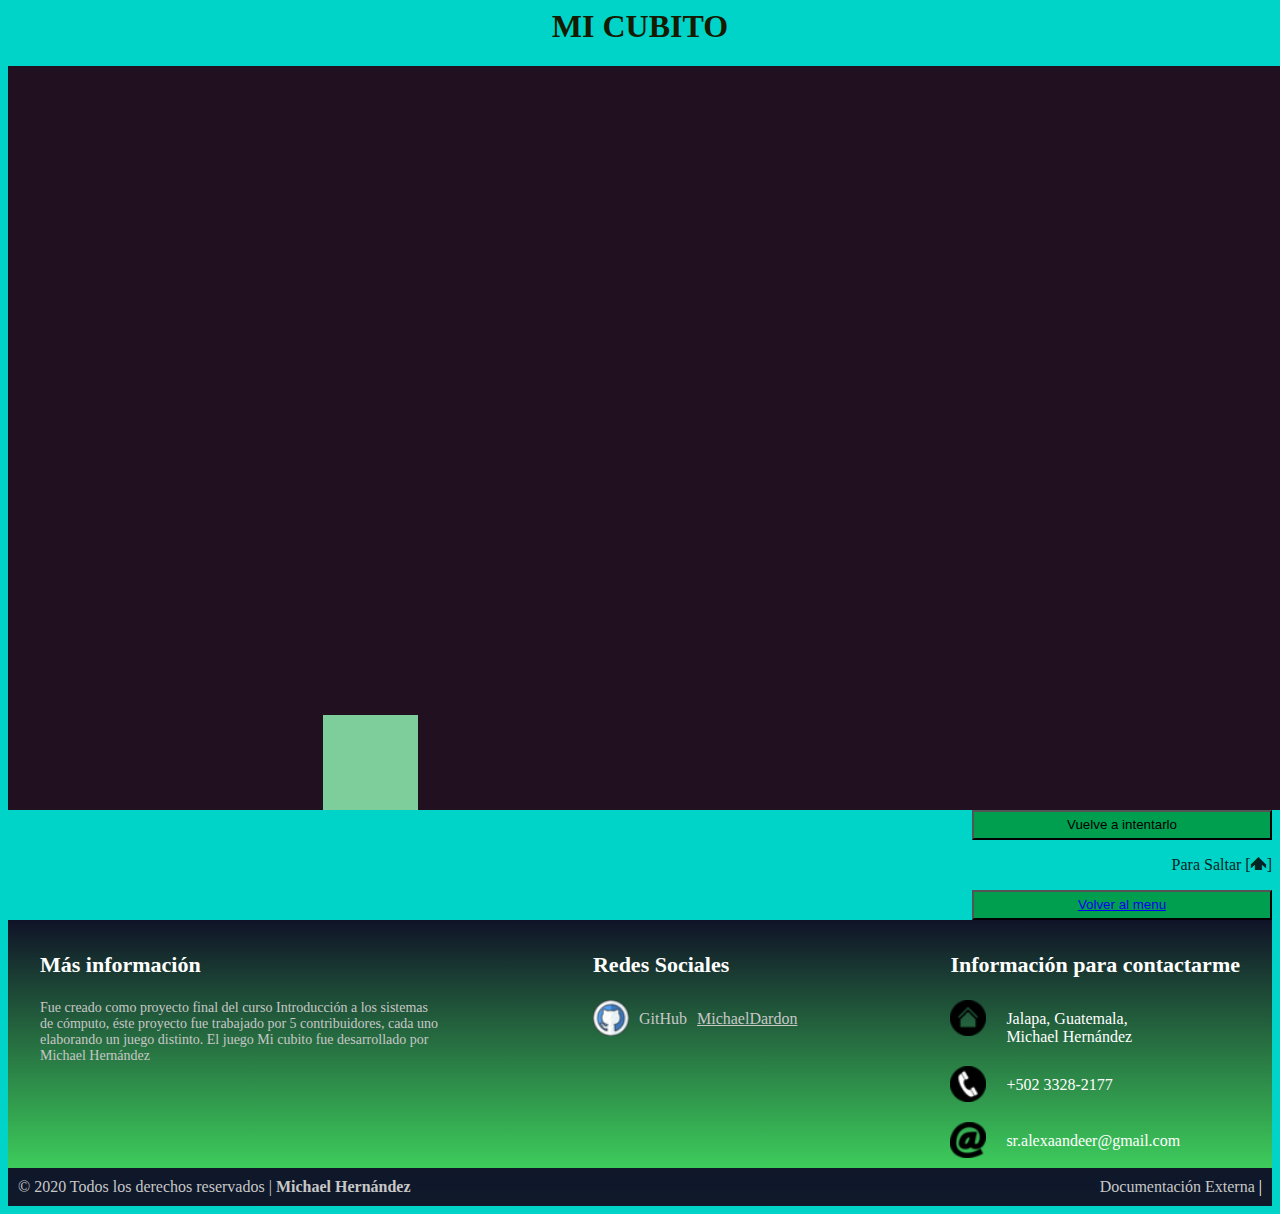
<file: micher/index.html>
<!DOCTYPE html>
<html lang="es">
<head>
    <meta charset="UTF-8">
  <head>
    <link href="estilos.css" rel="stylesheet" type="text/css">
    <div id="app"><h1 align="center" style="margin-top: 0%">MI CUBITO</h1></div>
    <script src="./cubito.js"></script>
  </head>
  <body>
    <div align = "right">
      <input type="button" id="Playagain" value="Vuelve a intentarlo" onclick="location.reload ()"></input>
      <p>Para Saltar [🢁]</p>
    </div>
    <div align = "right">
      <button id= "Volver"><a href="file:///C:/laragon/www/Proj-Team/dongon/indexHP.html">Volver al menu</a></button>
      </div>
      <footer>
        <div class="container-footer-all">
            <div class="container-body">
                <div class="colum1">
    
                    <h3>Más información</h3>
                    <p>Fue creado como proyecto final del curso Introducción a los sistemas de cómputo, éste proyecto fue trabajado por 5 contribuidores, cada uno elaborando un juego distinto. El juego Mi cubito fue desarrollado por Michael Hernández</p>
    
                </div>
                <div class="colum2">
    
                    <h3>Redes Sociales</h3>
                    <div class="row">
                        <img src="github.png">
                        <label>GitHub</label>
                        <a href="https://github.com/MichaelDardon">MichaelDardon</a>
                    </div>
                </div>
                <div class="colum3">
    
                    <h3>Información para contactarme</h3>
                    <div class="row2">
    
                        <img src="house.png">
                        <label>Jalapa, Guatemala, Michael Hernández </label>
    
                    </div>
                    <div class="row2">
    
                        <img src="teléfono.png">
                        <label>+502 3328-2177</label>
                        
                    </div>
                    <div class="row2">
                        <img src="correo.png">
                        <label>sr.alexaandeer@gmail.com</label>
                    </div>
    
                </div>
            </div>
        </div>
        <div class="container-footer">
            <div class="footer">
                <div class="copyright">
                    &copy; 2020 Todos los derechos reservados | <a href="">Michael Hernández</a>
                </div>
                <div class="información">
                    <a href="file:///C:/laragon/www/Proj-Team/dongon/Documentación/Documentacion.html">Documentación Externa</a> | 
                </div>
            </div>
        </div>
    </footer>
      
    </body>
    </html>
</file>
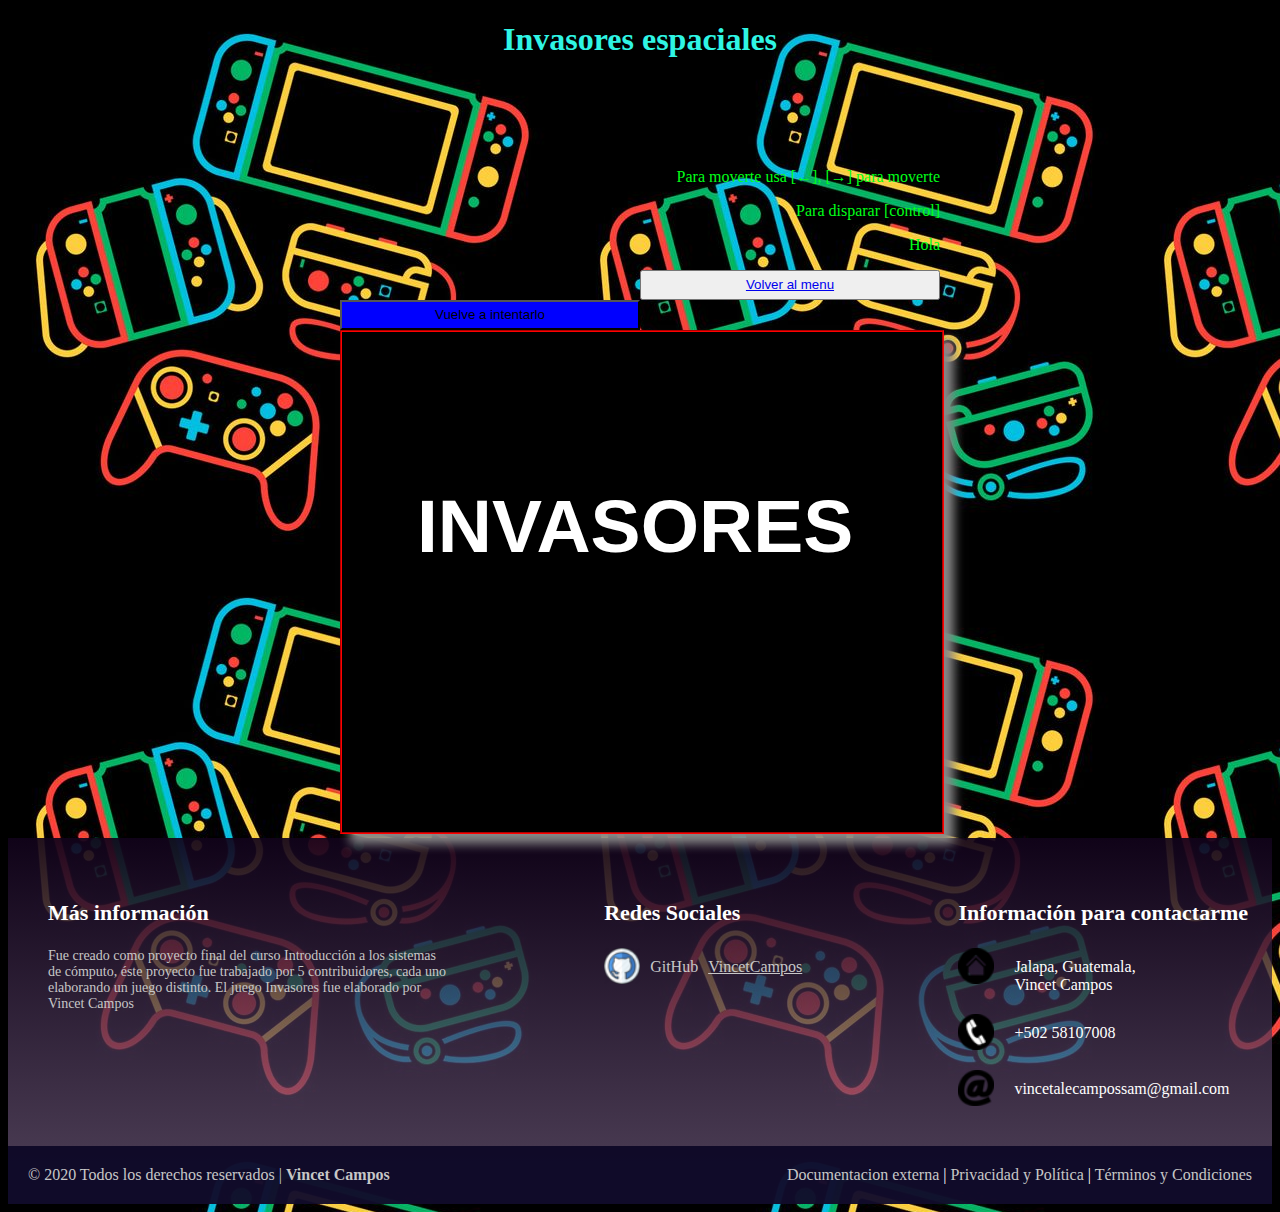
<file: vincam/index.html>
<!doctype html>
<html>
<head>
	<meta charset="UTF-8">
	<link rel="stylesheet" href="estilos.css">
	<title>Parte del proyecto by Vincet Campos</title>
    <script type="text/javascript" src="funciones.js"></script>
</head>
<body background="imagenes/switch.jpg">
	<div class="pantalla">
    
	<h1>Invasores espaciales</h1>
    <br>
    <br>
    <br>
    <br>
    
	<div align = "right">
		<p>Para moverte usa [&larr;], [&rarr;] para moverte</p>
		<p>Para disparar [control]</p>
        <p>Hola</p>
	</div>
	<div align = "right">
	<button id= "Volver"><a href="file:///C:/laragon/www/Proj-Team/dongon/indexHP.html">Volver al menu</a></button>
	</div>
    <div aling = "left">
    <input type="button" id="Playagain" value="Vuelve a intentarlo" onclick="location.reload ()"></input>
    </div>

	<canvas id="miCanvas" width="600px" height="500px"></canvas>
</div>
<footer>
    <div class="container-footer-all">
        <div class="container-body">
            <div class="colum1">

                <h3>Más información</h3>
                <p>Fue creado como proyecto final del curso Introducción a los sistemas de cómputo, éste proyecto fue trabajado por 5 contribuidores, cada uno elaborando un juego distinto. El juego Invasores fue elaborado por Vincet Campos</p>

            </div>
            <div class="colum2">

                <h3>Redes Sociales</h3>
                <div class="row">
                    <img src="github.png">
                    <label>GitHub</label>
                    <a href="https://github.com/VincetCampos">VincetCampos</a>
                </div>
            </div>
            <div class="colum3">

                <h3>Información para contactarme</h3>
                <div class="row2">

                    <img src="house.png">
                    <label>Jalapa, Guatemala, Vincet Campos </label>

                </div>
                <div class="row2">

                    <img src="teléfono.png">
                    <label>+502 58107008</label>
                    
                </div>
                <div class="row2">
                    <img src="correo.png">
                    <label>vincetalecampossam@gmail.com</label>
                </div>

            </div>
        </div>
    </div>
    <div class="container-footer">
        <div class="footer">
            <div class="copyright">
                &copy; 2020 Todos los derechos reservados | <a href="">Vincet Campos</a>
            </div>
            <div class="información">
                <a href="file:///C:/laragon/www/Proj-Team/dongon/Documentación/Documentacion.html">Documentacion externa</a> | <a href="">Privacidad y Política</a> | <a href="">Términos y Condiciones</a>
            </div>
        </div>
    </div>
</footer>
	
</body>
</html>
</file>
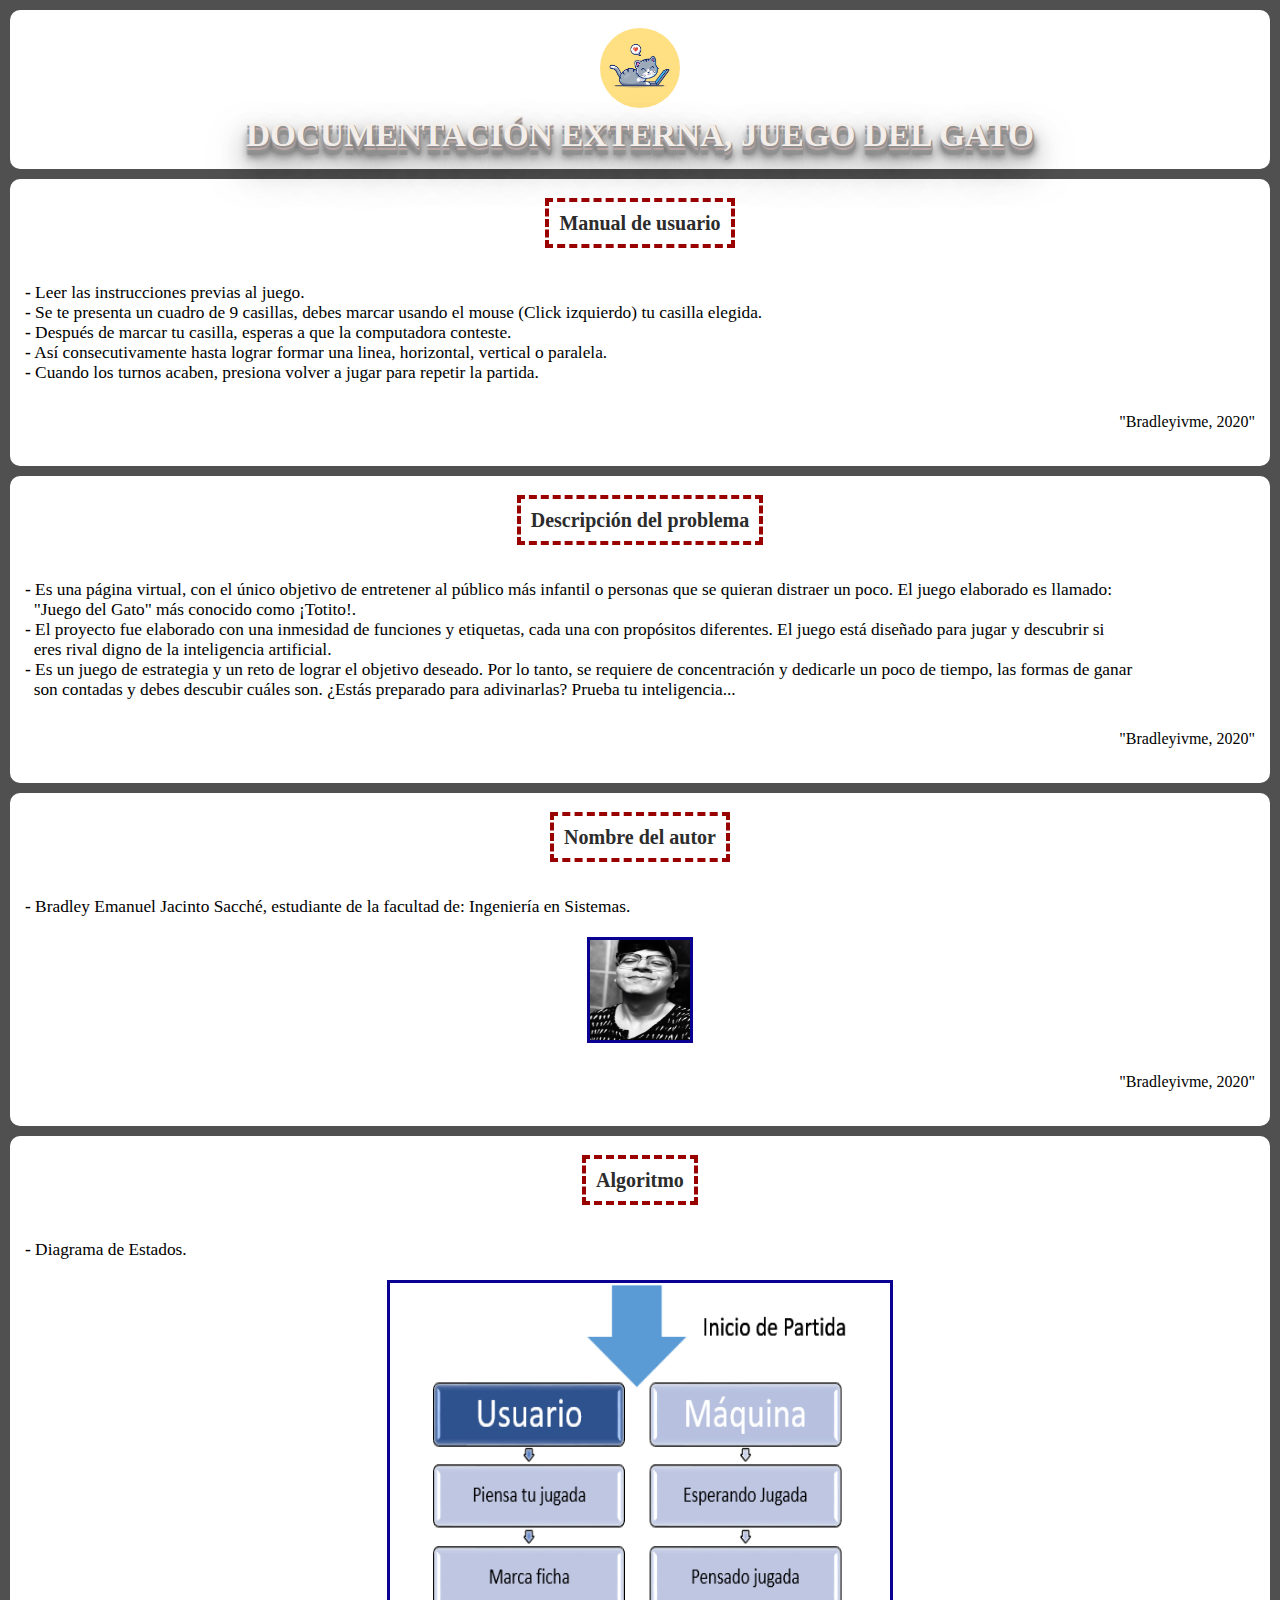
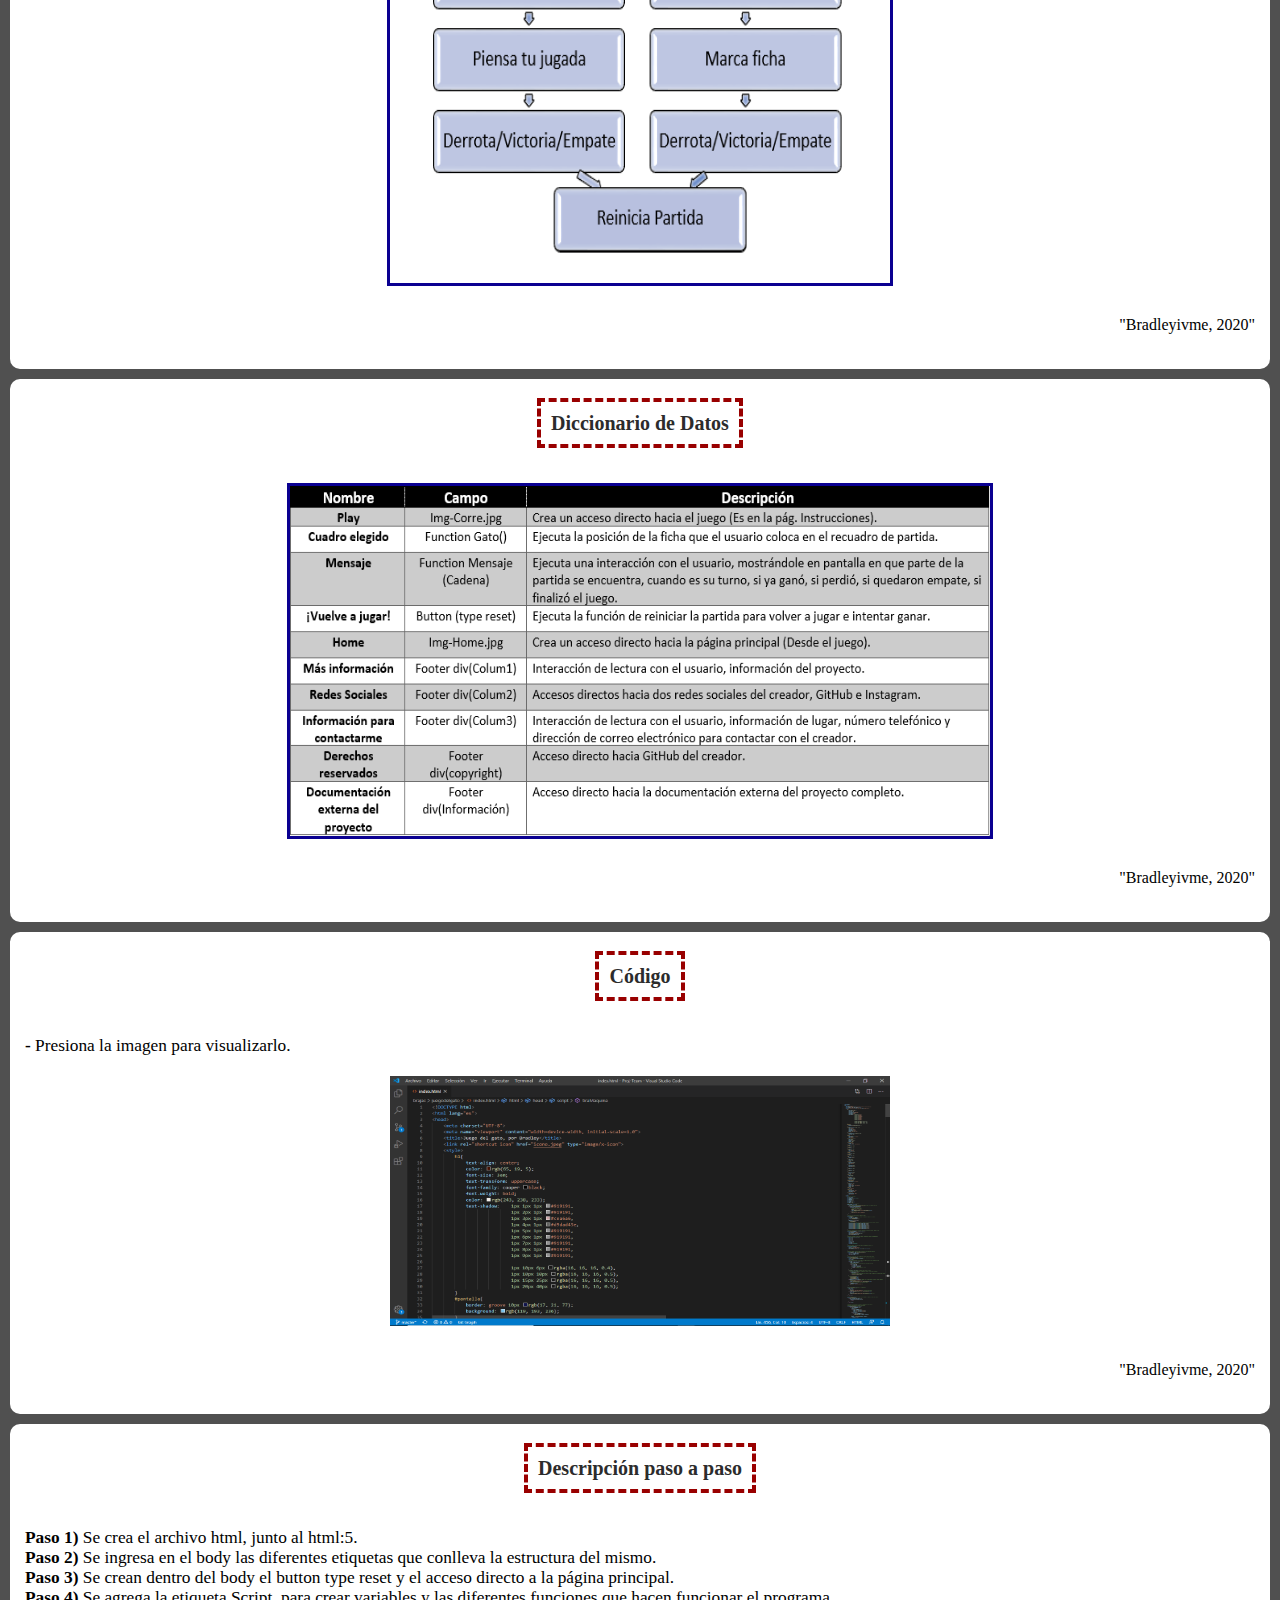
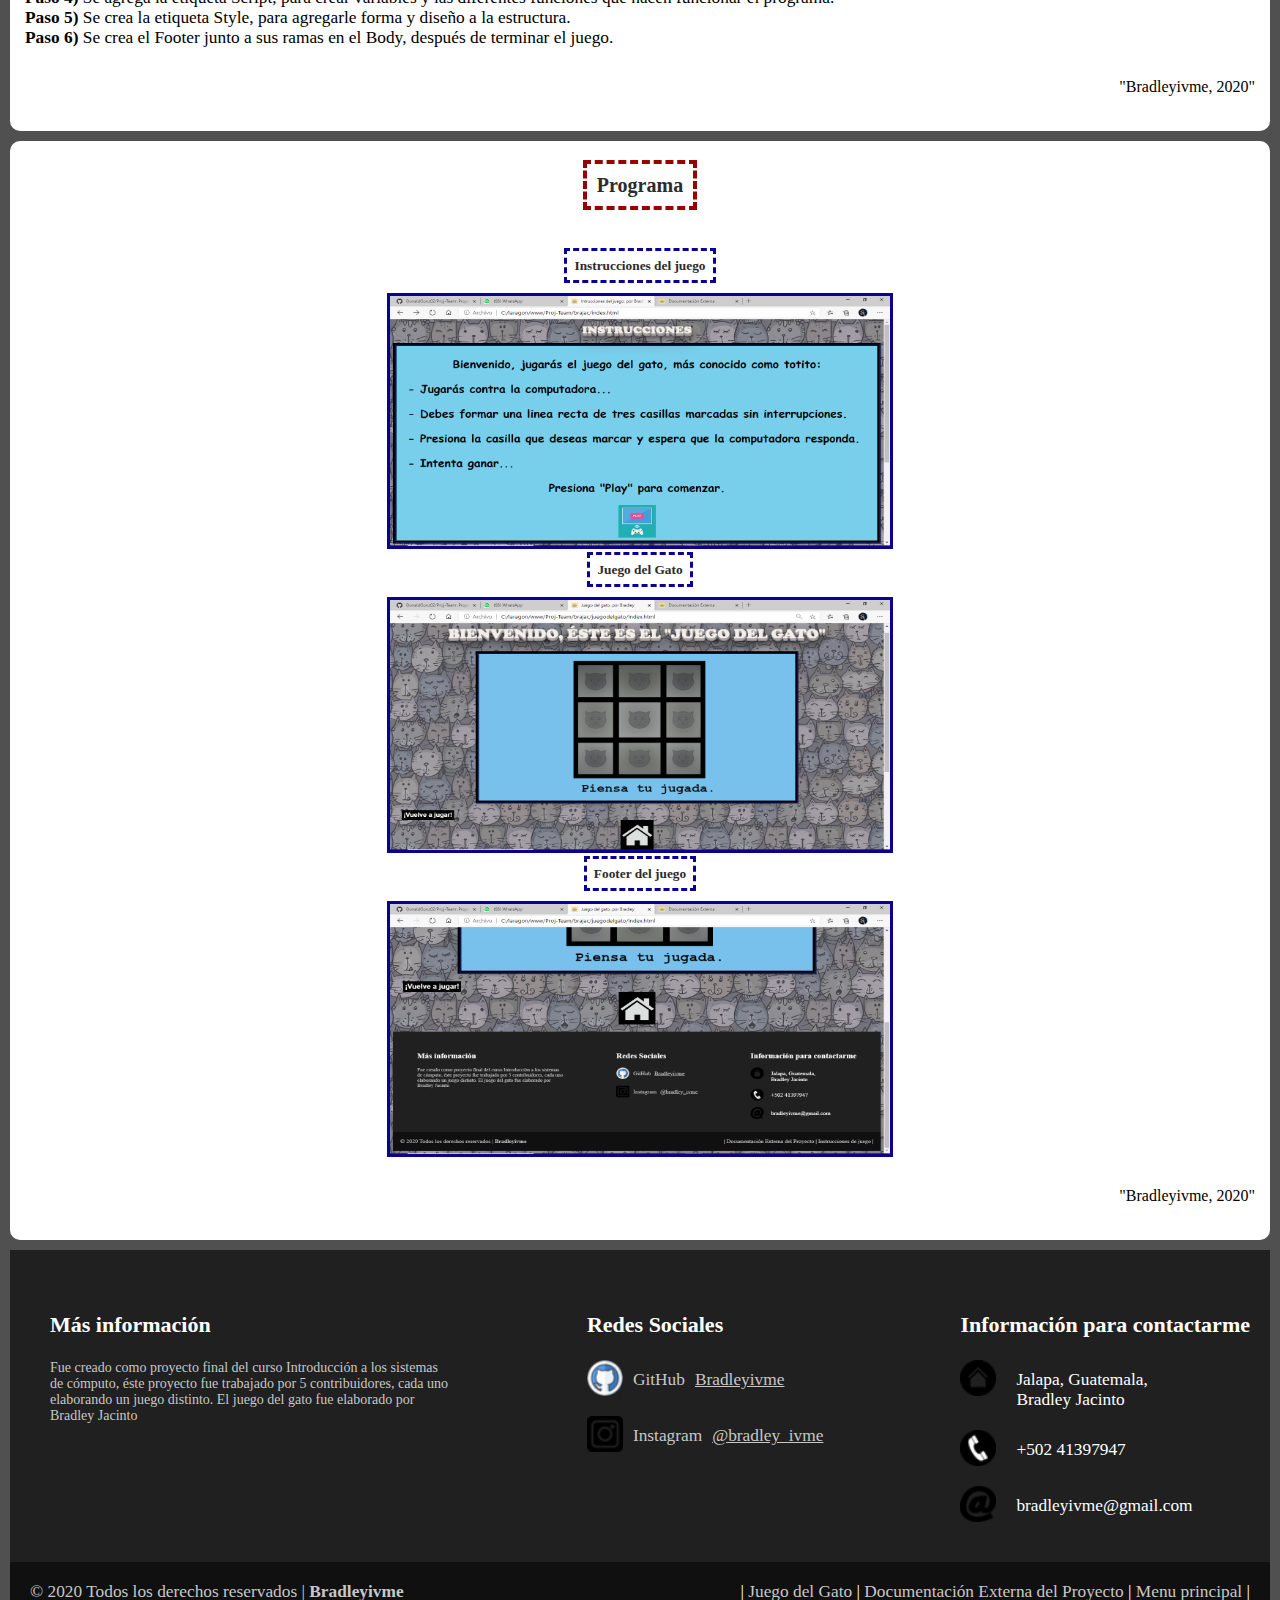
<file: brajac/Docu/index.html>
<!DOCTYPE html>
<html lang="es">
<head>
    <meta charset="UTF-8">
    <meta name="viewport" content="width=device-width, initial-scale=1.0">
    <title>Documentación Externa</title>
    <link rel="shortcut icon" href="Juego del Gato.jpeg" type="image/x-icon">

    <style>

        html {
            margin: 0;
            padding: 0;
        }
        body {
            font-family: 'Handlee', cursive;
            font-size: 13pt;
            background-color: #505050;
            padding: 10px;
            margin: 0;
        }
        h1 {
            font-size: 15pt;
            color: #2c2c2c;
            text-align: center;
            padding: 18px 0 18px 0;
            margin: 0 0 10px 0;
        }
        h1 span {
            border: 4px dashed #990000;
            padding: 10px;
        }
        h2 {
            font-size: 10pt;
            color: #2c2c2c;
            text-align: center;
            padding: 13px 0 13px 0;
            margin: 0 0 6px 0;
        }
        h2 span {
            border: 3px dashed #0a0091;
            padding: 7px;
        }
        .img-Ins {
            display: block;
            margin: 0 auto;
            border: 3px solid #0a0091;
        }
        .img-Juego {
            display: block;
            margin: 0 auto;
            border: 3px solid #0a0091;
        }
        .img-Footer {
            display: block;
            margin: 0 auto;
            border: 3px solid #0a0091;
        }
        p {
            padding: 0;
            margin: 0;
        }
        .img-circle {
            border: 3px solid white;
            border-radius: 50%;
        }
        .img-personal {
            border: 3px solid #0a0091;
            display: block;
            margin: 0 auto;
        }
        .img-dicc {
            display: block;
            margin: 0 auto;
            border: 3px solid #0a0091;
        }
        .img-diagrama {
            display: block;
            margin: 0 auto;
            border: 3px solid #0a0091;
        }
        .section {
            background-color: #fff;
            padding: 15px;
            margin-bottom: 10px;
            border-radius: 10px;
        }
        #header {
            background-image: url("https://k35.kn3.net/8/E/7/2/4/B/4EB.jpg");
            background-size: cover;
        }
        #header img {
            display: block;
            width: 80px;
            height: 80px;
            margin: auto;
        }
        #header p {
            font-size: 25pt;
            padding-top: 5px;
            margin: 0;
            font-weight: bold;
            text-align: center;
            text-transform: uppercase;
            font-family: cooper black;
            color: rgb(243, 238, 233);
            text-shadow:    1px 1px 1px #919191,
                            1px 2px 1px #919191,
                            1px 3px 1px #cea6a6,
                            1px 4px 1px #d9dad45e,
                            1px 5px 1px #919191,
                            1px 6px 1px #919191,
                            1px 7px 1px #919191,
                            1px 8px 1px #919191,
                            1px 9px 1px #919191,
                            
                            1px 10px 6px rgba(16, 16, 16, 0.4),
                            1px 10px 10px rgba(16, 16, 16, 0.5),
                            1px 15px 25px rgba(16, 16, 16, 0.5),
                            1px 20px 40px rgba(16, 16, 16, 0.5);
        }
        .quote {
            font-size: 12pt;
            text-align: right;
            margin-top: 10px;
        }
        footer{
            width: 100%;
            background-color: #202020;
            color: white;
        }
        .container-footer-all{
            width: 100%;
            max-width: 1200px;
            margin: auto;
            padding: 40px;
        }
        .container-body{
            display: flex;
            justify-content: space-between;
        }
        .colum1{
            max-width: 400px;
        }
        .colum1 h3{
            font-size: 22px;
        }
        .colum1 p{
            font-size: 14px;
            color: #c7c7c7;
            margin-top: 20px;
        }
        .colum2{
            max-width: 400px;
        }
        .colum2 h3{
            font-size: 22px;
        }
        .row{
            margin-top: 20px;
            display: flex;
        }
        .row img{
            width: 36px;
            height: 36px;
        }
        .row label{
            margin-top: 10px;
            margin-left: 10px;
            color: #c7c7c7;
        }
        .row a{
            margin-top: 10px;
            margin-left: 10px;
            color: #c7c7c7;
        }
        .colum3{
            max-width: 400px;
        }
        .colum3 h3{
            font-size: 22px;
        }
        .row2{
            margin-top: 20px;
            display: flex;
        }
        .row2 img{
            width: 36px;
            height: 36px;
        }
        .row2 label{
            margin-top: 10px;
            margin-left: 20px;
            max-width: 150px;
        }
        .container-footer{
            width: 100%;
            background-color: #101010;
        }
        .footer{
            max-width: 100%;
            margin: auto;
            display: flex;
            justify-content: space-between;
            padding: 20px;
        }
        .copyright{
            color: #c7c7c7;
        }
        .copyright a{
            text-decoration: none;
            color: #c7c7c7;
            font-weight: bold;
        }
        .información a{
            text-decoration: none;
            color: #c7c7c7;
        }
    </style>
</head>
<body>
    
    <!-- header start -->
    <div id="header" class="section">
        <img alt="" class="img-circle" src="Juego del Gato.jpeg">
        <p>Documentación externa, Juego del Gato</p>
    </div>
    

    <div class="section">
        <h1><span>Manual de usuario</span></h1><br>
        <p>
            <strong>-</strong> Leer las instrucciones previas al juego.
        </p>
        <p>
            <strong>-</strong> Se te presenta un cuadro de 9 casillas, debes marcar usando el mouse (Click izquierdo) tu casilla elegida.
        </p>
        <p>
            <strong>-</strong> Después de marcar tu casilla, esperas a que la computadora conteste.
        </p>
        <p>
            <strong>-</strong> Así consecutivamente hasta lograr formar una linea, horizontal, vertical o paralela.
        </p>
        <p>
            <strong>-</strong> Cuando los turnos acaben, presiona volver a jugar para repetir la partida.
        </p><br>
        <p class="quote">"Bradleyivme, 2020"</p><br>
    </div>


    <div class="section">
        <h1><span>Descripción del problema</span></h1><br>
        <p>
            <strong>-</strong> Es una página virtual, con el único objetivo de entretener al público más infantil o personas que se quieran distraer un poco. El juego elaborado es llamado: 
        </p>
        <p>
            <strong> </strong> &nbsp;&nbsp;"Juego del Gato" más conocido como ¡Totito!.
        </p>
        <p>
            <strong>-</strong> El proyecto fue elaborado con una inmesidad de funciones y etiquetas, cada una con propósitos diferentes. El juego está diseñado para jugar y descubrir si
        </p>
        <p>
            <strong> </strong> &nbsp;&nbsp;eres rival digno de la inteligencia artificial.
        </p>
        <p>
            <strong>-</strong> Es un juego de estrategia y un reto de lograr el objetivo deseado. Por lo tanto, se requiere de concentración y dedicarle un poco de tiempo, las formas de ganar
        </p>
        <p>
            <strong> </strong> &nbsp;&nbsp;son contadas y debes descubir cuáles son. ¿Estás preparado para adivinarlas? Prueba tu inteligencia...
        </p><br>
        <p class="quote">"Bradleyivme, 2020"</p><br>
    </div>


    <div class="section">
        <h1><span>Nombre del autor</span></h1><br>
        <p>
            <strong>-</strong> Bradley Emanuel Jacinto Sacché, estudiante de la facultad de: Ingeniería en Sistemas.
        </p><br>
        <img height="100px" width="100px" class="img-personal" src="Me.jpeg"><br>
        <p class="quote">"Bradleyivme, 2020"</p><br>
    </div>


    <div class="section">
        <h1><span>Algoritmo</span></h1><br>
        <p>
            <strong>-</strong> Diagrama de Estados.
        </p><br>
        <img height="600px" width="500px" class="img-diagrama" src="Diagrama.PNG"><br>
        <p class="quote">"Bradleyivme, 2020"</p><br>
    </div>


    <div class="section">
        <h1><span>Diccionario de Datos</span></h1><br>
        <img height="350px" width="700px" class="img-dicc" src="Diccionario.PNG"><br>
        <p class="quote">"Bradleyivme, 2020"</p><br>
    </div>


    <div class="section">
        <h1><span>Código</span></h1><br>
        <p>
            <strong>-</strong> Presiona la imagen para visualizarlo.
        </p><br>
        <center><a href="file:///C:/laragon/www/Proj-Team/brajac/Docu/CódigoHTML.pdf"><img src="Código.png" height="250px" width="500px"></a></center><br>
        <p class="quote">"Bradleyivme, 2020"</p><br>
    </div>


    <div class="section">
        <h1><span>Descripción paso a paso</span></h1><br>
        <p>
            <strong>Paso 1)</strong> Se crea el archivo html, junto al html:5.
        </p>
        <p>
            <strong>Paso 2)</strong> Se ingresa en el body las diferentes etiquetas que conlleva la estructura del mismo.
        </p>
        <p>
            <strong>Paso 3)</strong> Se crean dentro del body el button type reset y el acceso directo a la página principal.
        </p>
        <p>
            <strong>Paso 4)</strong> Se agrega la etiqueta Script, para crear variables y las diferentes funciones que hacen funcionar el programa.
        </p>
        <p>
            <strong>Paso 5)</strong> Se crea la etiqueta Style, para agregarle forma y diseño a la estructura.
        </p>
        <p>
            <strong>Paso 6)</strong> Se crea el Footer junto a sus ramas en el Body, después de terminar el juego.
        </p><br>
        <p class="quote">"Bradleyivme, 2020"</p><br>
    </div>


    <div class="section">
        <h1><span>Programa</span></h1><br>
        <h2><span>Instrucciones del juego</span></h1>
        <img height="250" width="500" class="img-Ins" src="Instrucciones.png">

        <h2><span>Juego del Gato</span></h1>
        <img height="250" width="500" class="img-Juego" src="Juego.png">

        <h2><span>Footer del juego</span></h1>
        <img height="250" width="500" class="img-Footer" src="footer.png"><br>
        <p class="quote">"Bradleyivme, 2020"</p><br>
    </div>
    
    <footer>
        <div class="container-footer-all">
            <div class="container-body">
                <div class="colum1">
    
                    <h3>Más información</h3>
                    <p>Fue creado como proyecto final del curso Introducción a los sistemas de cómputo, éste proyecto fue trabajado por 5 contribuidores, cada uno elaborando un juego distinto. El juego del gato fue elaborado por Bradley Jacinto</p>

                </div>
                <div class="colum2">
    
                    <h3>Redes Sociales</h3>
                    <div class="row">
                        <img src="github.png">
                        <label>GitHub</label>
                        <a href="https://github.com/Bradleyivme">Bradleyivme</a>
                    </div>
                    <div class="row">
                        <img src="insta.png">
                        <label>Instagram</label>
                        <a href="https://www.instagram.com/bradley_ivme/">@bradley_ivme</a>
                    </div>
                </div>
                <div class="colum3">

                    <h3>Información para contactarme</h3>
                    <div class="row2">

                        <img src="house.png">
                        <label>Jalapa, Guatemala, Bradley Jacinto</label>

                    </div>
                    <div class="row2">

                        <img src="teléfono.png">
                        <label>+502 41397947</label>
                        
                    </div>
                    <div class="row2">
                        <img src="correo.png">
                        <label>bradleyivme@gmail.com</label>
                    </div>

                </div>
            </div>
        </div>
        <div class="container-footer">
            <div class="footer">
                <div class="copyright">
                    &COPY; 2020 Todos los derechos reservados | <a href="https://github.com/Bradleyivme">Bradleyivme</a>
                </div>
                <div class="información">
                    | <a href="file:///C:/laragon/www/Proj-Team/brajac/juegodelgato/index.html">Juego del Gato</a> | <a href="file:///C:/laragon/www/Proj-Team/dongon/Documentaci%C3%B3n/Documentacion.html">Documentación Externa del Proyecto</a> | <a href="file:///C:/laragon/www/Proj-Team/dongon/indexHP.html">Menu principal</a> |
                </div>
            </div>
        </div>
    </footer>
</body>
</html>
</file>
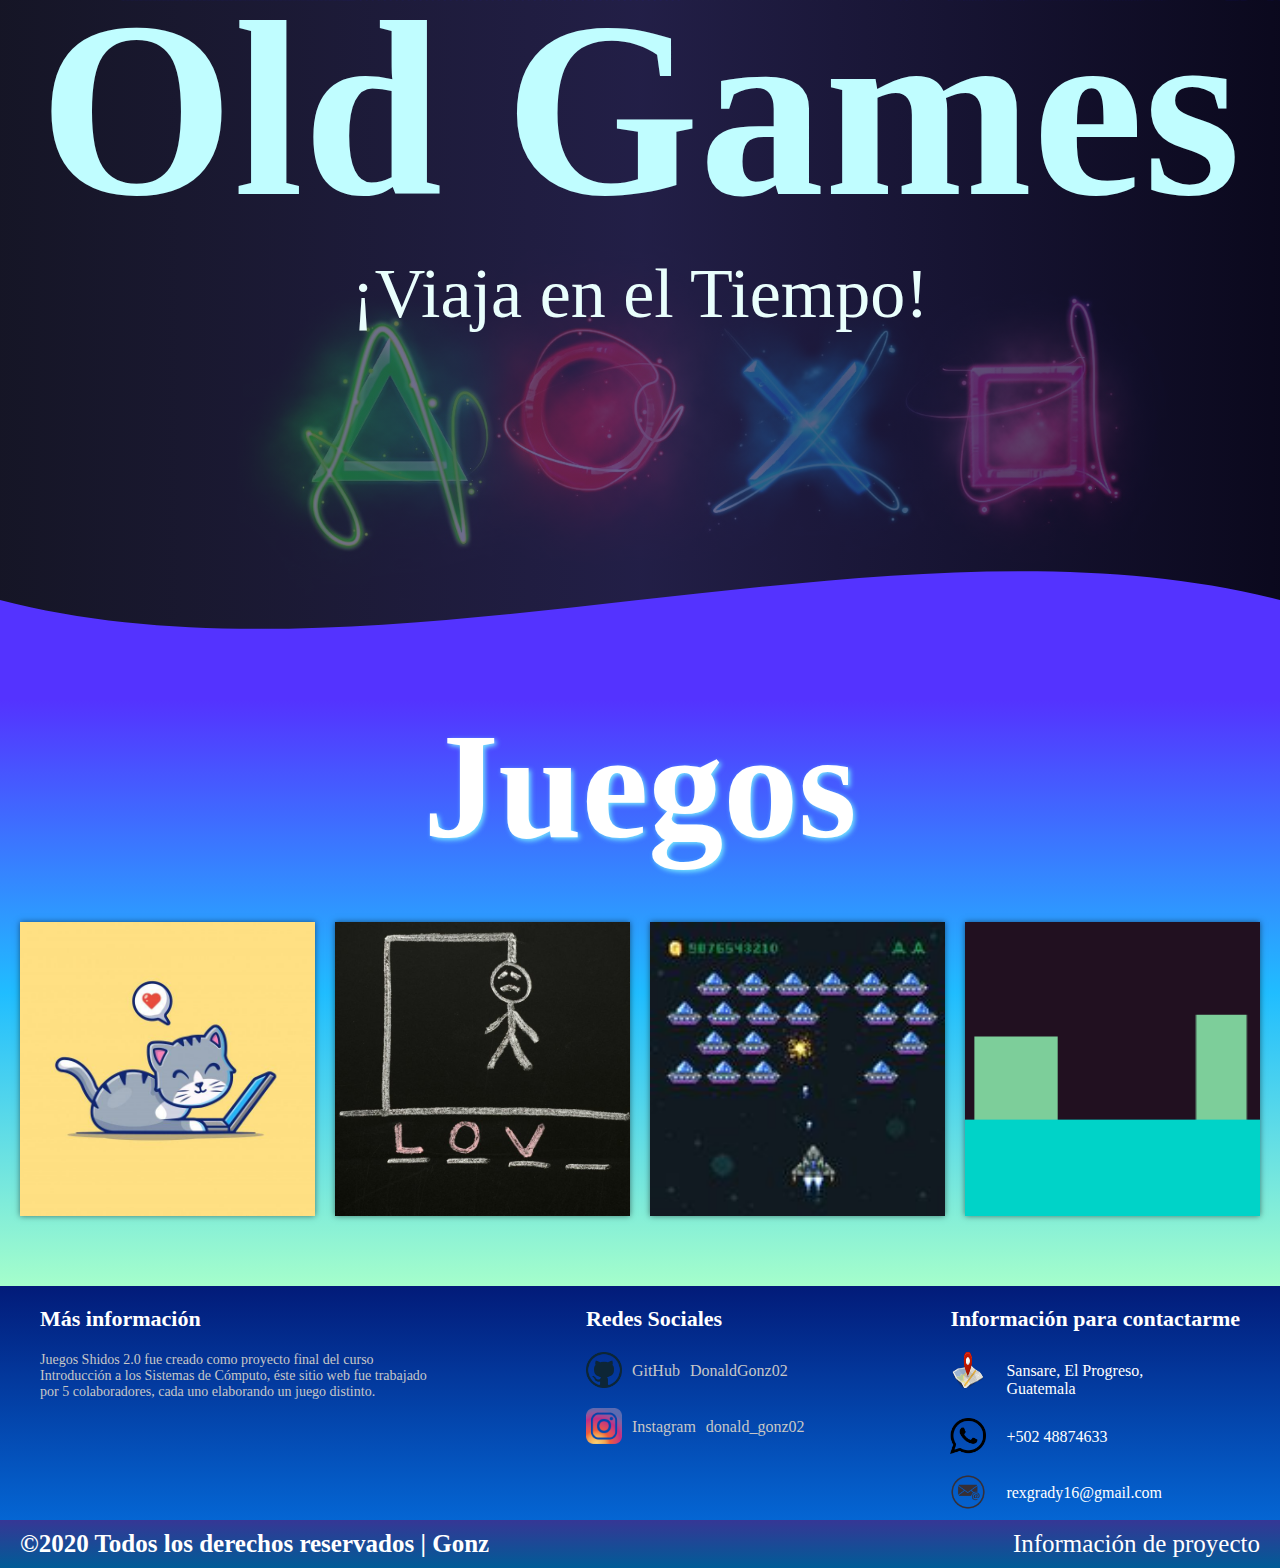
<file: dongon/indexHP.html>
<!DOCTYPE html>
<html lang="es">
<head>
    <meta charset="UTF-8">
    <meta name="viewport" content="width=device-width, initial-scale=1.0">
    <title>Old Games 2.0</title>
  <!--Vinculo con el documento .css-->
    <link rel="stylesheet" href="Styles.css">
<!--icono de la pesta;a-->
    <link rel="shortcut icon" href="favicon.png" type="image/x-icon">
</head>
<body>
    <!--Encabezado-->
    <header>
        <!--Barra de menu DESCARTADAs-->
       <!--<nav>
            <a href="#">Inicio</a>
            <a href="#">Contáctanos</a>
            <a href="#">Acerca de</a>
        </nav>-->
        <section class="textos-header">
            <h1>Old Games</h1>
            <h2>¡Viaja en el Tiempo!</h2>
        </section>
         <!-- Onda del Header. SVG Generated by https://smooth.ie/blogs/news/svg-wavey-transitions-between-sections -->
         <div class= "wave" style="height: 150px; overflow: hidden;" ><svg viewBox="0 0 500 150" preserveAspectRatio="none" style="height: 100%; width: 100%;"><path d="M0.00,49.98 C149.99,150.00 349.20,-49.98 500.00,49.98 L500.00,150.00 L0.00,150.00 Z" style="stroke: none; fill:#5433FF;"></path></svg></div>
    </header>
<!--Panel de Juegos--> 
<main>
    <section class="Panel">
        <div class="contenedor">
            <h2 class="title">Juegos</h2>
            <div class="galeria">
            <!--Juegos:cambiar por icono de cada juego -->
            <div class="img-portafolio">
                <img src="Juego del Gato.jpeg" alt="" srcset="">
                <!--Hover del bloque-->
                <a href="file:///C:/laragon/www/Proj-Team/brajac/index.html">
                    <div class="hover-bloque">
                        <img src="joysrick.png" alt="" srcset="">
                        <p>Juego del Gato</p>
                    </div>
                </a>
            </div>
            <!--Juegos:cambiar por icono de cada juego -->
            <div class="img-portafolio">
                <img src="Ahorcado.jpeg" alt="" srcset="">
                <!--Hover del bloque-->
                <a href="file:///C:/laragon/www/Proj-Team/lilper/indexlilper.html">
                    <div class="hover-bloque">
                        <img src="joysrick.png" alt="" srcset="">
                        <p>Ahorcados</p>
                    </div>
                </a>
            </div>
            <!--Juegos:cambiar por icono de cada juego -->
            <div class="img-portafolio">
                <img src="Invasores.jpeg" alt="" srcset="">
                <!--Hover del bloque-->
                <a href="file:///C:/laragon/www/Proj-Team/vincam/index.html">
                    <div class="hover-bloque">
                        <img src="joysrick.png" alt="" srcset="">
                        <p>Invasores</p>
                    </div>
                </a>
            </div>
            <!--Juegos:cambiar por icono de cada juego -->
            <div class="img-portafolio">
                <img src="Cubito.PNG" alt="" srcset="">
                <!--Hover del bloque-->
                <a href="file://C:/laragon/www/Proj-Team/micher/index.html">
                    <div class="hover-bloque">
                        <img src="joysrick.png" alt="" srcset="">
                        <p>Mi Cubito</p>
                    </div>
                </a>
            </div>
            </div>
        </div>
    </section>
</main>  
<!--Footer-->
<footer>
    <div class="container-footer-all">
        <div class="container-body">
            <div class="colum1">
                <h3>Más información</h3>
                <p>Juegos Shidos 2.0 fue creado como proyecto final del curso Introducción a los Sistemas de Cómputo, éste sitio web fue trabajado por 5 colaboradores, cada uno elaborando un juego distinto.</p>
            </div>
            <div class="colum2">
                <h3>Redes Sociales</h3>
                <div class="row">
                    <img src="github.png">
                    <label>GitHub</label>
                    <a href="http://github.com/DonaldGonz02" target="_blank" rel="noopener noreferrer">DonaldGonz02</a>
                </div>
                <div class="row">
                    <img src="insta.png">
                    <label>Instagram</label>
                    <a href="https://www.instagram.com/donald_gonz02/" target="_blank" rel="noopener noreferrer">donald_gonz02</a>
                </div>
            </div>
            <div class="colum3">

                <h3>Información para contactarme</h3>
                <div class="row2">

                    <img src="house.png">
                    <label>Sansare, El Progreso, Guatemala</label>

                </div>
                <div class="row2">
                    <img src="teléfono.png">
                    <label>+502 48874633</label>
                    
                </div>
                <div class="row2">
                    <img src="correo.png">
                    <label>rexgrady16@gmail.com</label>
                </div>
            </div>
        </div>
    </div>
    <div class="container-footer">
        <div class="footer">
            <div class="copyright">
                &copy;2020 Todos los derechos reservados | Gonz
            </div>
            <div class="información">
                <a href="Documentación/Documentacion.html">Información de proyecto</a>
            </div>
        </div>
    </div>
</footer>   
</body>
</html>
</file>
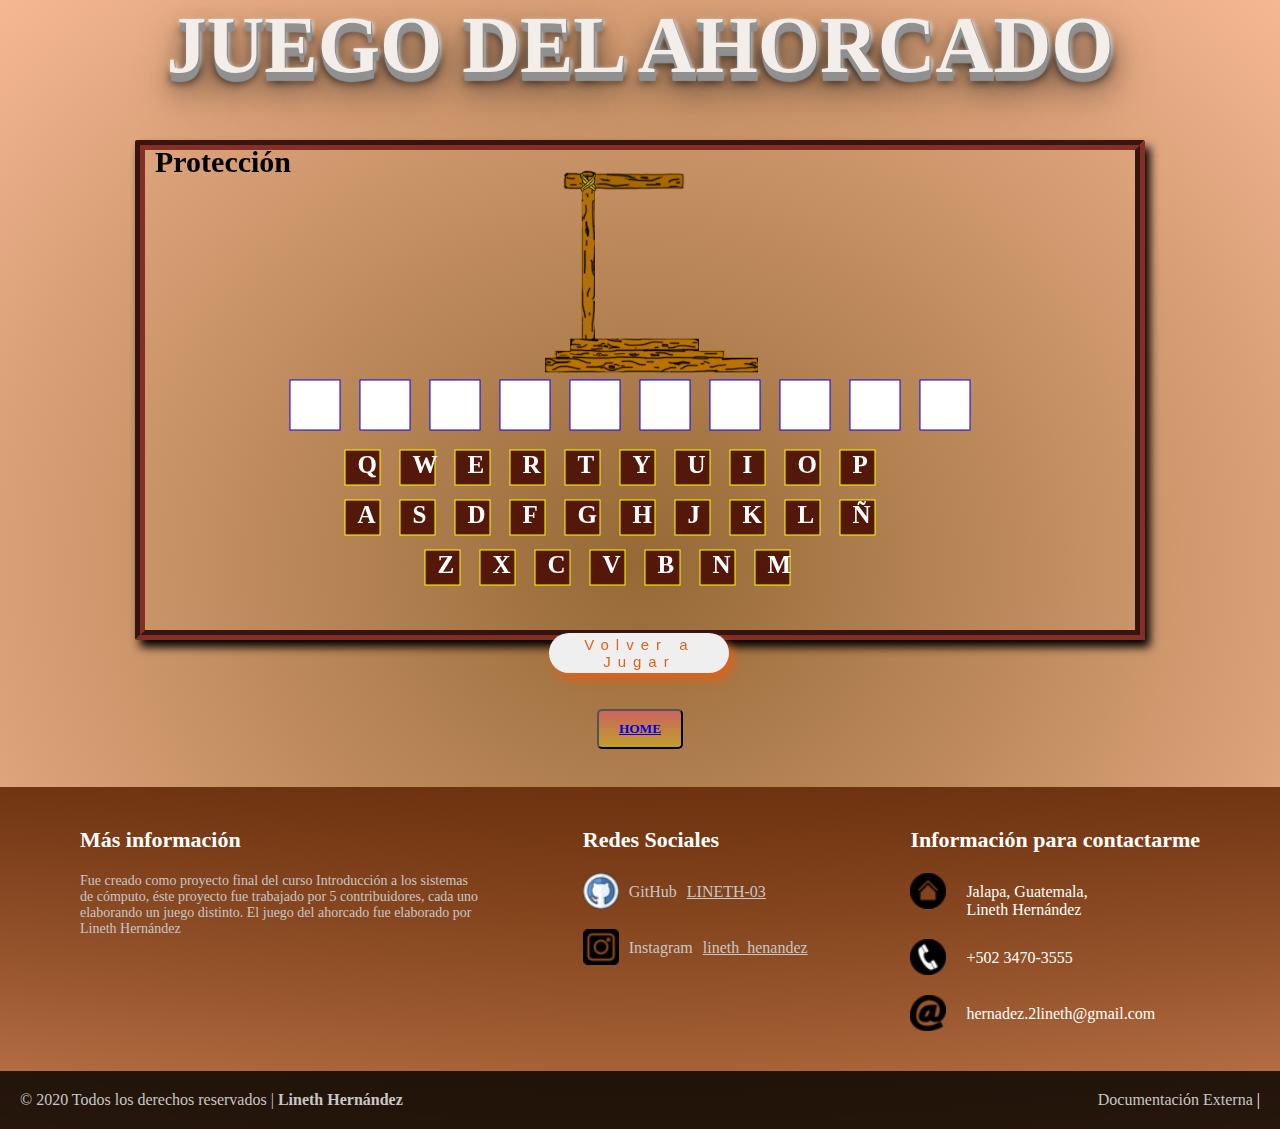
<file: lilper/indexlilper.html>
<!DOCTYPE html>
<html lang="es">
<head>
    <meta charset="UTF-8">
    <meta name="viewport" content="width=device-width, initial-scale=1.0">
    <title>Juego del ahorcado</title>
    
    <link rel="stylesheet" href="estilos.css">
    <link rel="shortcut icon" href="icono.png" type="image/x-icon">
</head>
<body>
    <h1>Juego del Ahorcado</h1>
    <br>
    <br>
    <canvas id="pantalla" width="990px" height="480px" > <!-- etiqueta del canvas con sus medidas en la pantalla -->
  </canvas>

  <!-- El boton que nos sirve para recargar la pagina y asi generar una nueva palabra y volver a jugar -->
  <button id="boton" type="reset" onclick="javascript:window.location.reload();">Volver a Jugar</button>
  <button id= "prin" type="button"><a href="file:///C:/laragon/www/Proj-Team/dongon/indexHP.html"> HOME</a></button>
  <script>
      
      //variables a utilizar
      var ctx;
      var canvas;
      var palabra;
      var letras = "QWERTYUIOPASDFGHJKLÑZXCVBNM";
      var colorTecla = "#54180B";
      var colorMargen = "yellow";
      var inicioX = 200;
      var inicioY = 300;
      var lon = 35;
      var margen = 20;
      var pistaText = "";
      
      /* Arreglos */
      var teclas_array = new Array();
      var letras_array = new Array();
      var palabras_array = new Array();

      //variables de arreglos 
      var aciertos = 0;
      var errores = 0;
      
      //palabras a utilizar
      palabras_array.push("LIMON");
      palabras_array.push("LEON");
      palabras_array.push("INGENIERIA");
      palabras_array.push("ESPACIO");
      palabras_array.push("MESA");
      palabras_array.push("ROJO");
      palabras_array.push("MOCHILA");
      palabras_array.push("CORONAVIRUS");
      palabras_array.push("SHAKY");
      palabras_array.push("SOL");
      palabras_array.push("GRASA");
      palabras_array.push("GASOLINA");
      palabras_array.push("MUNDO");
      palabras_array.push("AMIGO");
      palabras_array.push("ELLANOTEAMA");
      palabras_array.push("POLO");
      palabras_array.push("PANDEMIA");
      palabras_array.push("CUARENTENA");
      palabras_array.push("CLASES");
      palabras_array.push("VIRTUALES");
      palabras_array.push("CRISIS");
      palabras_array.push("ANONYMOUS");
      palabras_array.push("HACKERS");
      palabras_array.push("AVISPON");
      palabras_array.push("ASESINO");
      palabras_array.push("NAVES");
      palabras_array.push("DISTANCIA");
      palabras_array.push("GEL");
      palabras_array.push("ALCOHOL");
      palabras_array.push("MASCARILLA");
      palabras_array.push("SEMILLA");
      palabras_array.push("PAPEL");
      palabras_array.push("ROSA");        
      //objetos a utilizar
      function Tecla(x, y, ancho, alto, letra){
          this.x = x;
          this.y = y;
          this.ancho = ancho;
          this.alto = alto;
          this.letra = letra;
          this.dibuja = dibujaTecla;
      }
      
      function Letra(x, y, ancho, alto, letra){
          this.x = x;
          this.y = y;
          this.ancho = ancho;
          this.alto = alto;
          this.letra = letra;
          this.dibuja = dibujaCajaLetra;
          this.dibujaLetra = dibujaLetraLetra;
      }
     
      //funciones

      // Dibujar Teclas
      function dibujaTecla(){
          ctx.fillStyle = colorTecla;
          ctx.strokeStyle = colorMargen;
          ctx.fillRect(this.x, this.y, this.ancho, this.alto);
          ctx.strokeRect(this.x, this.y, this.ancho, this.alto);
          
          ctx.fillStyle = "white";
          ctx.font = "bold 25px Exotc350 Bd BT";
          ctx.fillText(this.letra, this.x+this.ancho/2-5, this.y+this.alto/2+5);
      }
      
      //dibujar letra
      function dibujaLetraLetra(){
          var w = this.ancho;
          var h = this.alto;
          ctx.fillStyle = "black";
          ctx.font = "bold 40px Exotc350 Bd BT";
          ctx.fillText(this.letra, this.x+w/2-12, this.y+h/2+14);
      }
      //dibuja una cajita para la letra
      function dibujaCajaLetra(){
          ctx.fillStyle = "white";
          ctx.strokeStyle = "blue";
          ctx.fillRect(this.x, this.y, this.ancho, this.alto);
          ctx.strokeRect(this.x, this.y, this.ancho, this.alto);
      }
      
      
      //funcion para las pistas 
      function pistaFunction(palabra){
          let pista = ""; 
          // Se crea la variable local pista que contendra nuestra frase de pista
          switch(palabra){  
            //  switch para poder controlar las pistas segun la palabra 
              case 'LIMON':  
                  pista = "Es acido";
                  break;      
              case 'LEON':
                  pista = "Es grande y ruge";
                  break;
              case 'INGENIERIA':
                  pista = "inventos desarrollo y algoritmos";
                  break;
              case 'ESPACIO':
                  pista = "a donde viajan los astronautas";
                  break;
              case 'MESA':  
                  pista = "Tiene cuatro patas";
                  break;  
              case 'CORONAVIRUS':  
                  pista = "Impacto a nivel mundial";
                  break;  
              case 'SHAKY':  
                  pista = "Canción de daddy yanke";
                  break;  
              case 'SOL':  
                  pista = "Buenos días alegria, buenos días señor...";
                  break;  
              case 'GASOLINA':  
                  pista = "Nombre de una canción de DADDY YANKE";
                  break;  
              case 'MUNDO':  
                  pista = "tu eres mi...";
                  break;  
              case 'AMIGO':  
                  pista = "El que te ama en secreto";
                  break;  
              case 'ELLANOTEAMA':  
                  pista = ":(";
                  break;  
             case 'CUARENTENA':  
                  pista = "Cuarenta días";
                  break;  
             case 'PANDEMIA':  
                  pista = "El nombre que le vas a poner a tu hija después que pase el coronavirus";
                  break;  
             case 'CLASES':  
                  pista = "las que no te gustan";
                  break;  
             case 'VIRTUALES':  
                  pista = "Tus clases del 2020";
                  break;  
             case 'ANONYMOUS':  
                  pista = "Hackers";
                  break;
             case 'DISTANCIA':  
                  pista = "Susana";
                  break;
            case 'HACKERS':  
                  pista = "Revelaran tus más oscuros secretos";
                  break;
             case 'MASCARILLA':  
                  pista = "Protección";
                  break;
             case 'PAPEL':  
                  pista = "vienen en six y no son cervezas";
                  break;
             case "ROJO":  
                  pista = "color";
                  break;   
             case 'POLO':  
                  pista = "Es más frio que su corazón";
                  break; 
             case 'GRASA':  
                  pista = "Esta en tus lonjitas";
                  break;
             case 'AVISPON':  
                  pista = "Plaga del 2020";
                  break;
             case 'CRISIS':  
                  pista = "Las que te dan en la madrugada";
                  break;
             case 'NAVES':  
                  pista = "las que usan los extraterrestres";
                  break;
             case 'ASESINO':  
                  pista ="corta carne y no es carnicero";
                  break;
             case 'SEMILLA':  
                  pista = "Siembra y cosecha";
                  break;
             case 'ALCOHOL':  
                  pista = "el que te deja tirado en las banquetas";
                  break;
             case 'GEL':  
                  pista = "Textura viscosa";
                  break;  
             case 'MOCHILA':  
                  pista = "La llevas a la escuela";
                  break; 
             case 'ROSA':  
                  pista = "Tiene espinasgit";
                  break;   
              default: 
                  pista="No hay pista XD";
          }
          // Pintamos la palabra en el canvas
          ctx.fillStyle = "black";  // Aqui ponemos el color de la letra
          ctx.font = "Bold 30px Exotc350 Bd BT";  // aqui ponemos el tipo y tamaño de la letra
          ctx.fillText(pista, 10, 22);  // aqui ponemos la frase en nuestro caso la variable pista , seguido de la posx y posy
      }

              
       //Distribucion del teclado
      function teclado(){
          var ren = 0;
          var col = 0;
          var letra = "";
          var miLetra;
          var x = inicioX;
          var y = inicioY;
          for(var i = 0; i < letras.length; i++){
              letra = letras.substr(i,1);
              miLetra = new Tecla(x, y, lon, lon, letra);
              miLetra.dibuja();
              teclas_array.push(miLetra);
              x += lon + margen;
              col++;
              if(col==10){
                  col = 0;
                  ren++;
                  if(ren==2){
                      x = 280;
                  } else {
                      x = inicioX;
                  }
              }
              y = inicioY + ren * 50;
          }
      }
      
      
      //muestras aleatorias
      function pintaPalabra(){
          var p = Math.floor(Math.random()*palabras_array.length);
          palabra = palabras_array[p];

          pistaFunction(palabra);
      
          var w = canvas.width;
          var len = palabra.length;
          var ren = 0;
          var col = 0;
          var y = 230;
          var lon = 50;
          var x = (w - (lon+margen) *len)/2;
          for(var i=0; i<palabra.length; i++){
              letra = palabra.substr(i,1);
              miLetra = new Letra(x, y, lon, lon, letra);
              miLetra.dibuja();
              letras_array.push(miLetra);
              x += lon + margen;
          }
      }
      
    //coloca las imagenes de la orca 
      function horca(errores){
          var imagen = new Image();
          imagen.src = "imagenes/ahorcado"+errores+".png";
          imagen.onload = function(){
              ctx.drawImage(imagen, 390, 0, 230, 230);
          }
        
      }
      
      //ajusta las coordenadas
      function ajusta(xx, yy){
          var posCanvas = canvas.getBoundingClientRect();
          var x = xx-posCanvas.left;
          var y = yy-posCanvas.top;
          return{x:x, y:y}
      }
      
      //detecta la tecla y compara con la palabra elegida al azar
      function selecciona(e){
          var pos = ajusta(e.clientX, e.clientY);
          var x = pos.x;
          var y = pos.y;
          var tecla;
          var bandera = false;
          for (var i = 0; i < teclas_array.length; i++){
              tecla = teclas_array[i];
              if (tecla.x > 0){
                  if ((x > tecla.x) && (x < tecla.x + tecla.ancho) && (y > tecla.y) && (y < tecla.y + tecla.alto)){
                      break;
                  }
              }
          }
          if (i < teclas_array.length){
              for (var i = 0 ; i < palabra.length ; i++){ 
                  letra = palabra.substr(i, 1);
                  if (letra == tecla.letra){ 
                      caja = letras_array[i];
                      caja.dibujaLetra();
                      aciertos++;
                      bandera = true;
                  }
              }
              // Si falla aumenta los errores y checa si perdio para mandar a la funcion gameover
              if (bandera == false){  
                  errores++;
                  horca(errores);
                  if (errores == 5) gameOver(errores);
              }
              //desaparece la tecla que se ha presionado
              ctx.clearRect(tecla.x - 1, tecla.y - 1, tecla.ancho + 2, tecla.alto + 2);
              tecla.x - 1;
              //checa si gano o perdio
              if (aciertos == palabra.length) gameOver(errores);
          }
      }
      
    //envia un mensaje si gana o pierde
      function gameOver(errores){
          ctx.clearRect(0, 0, canvas.width, canvas.height);
          ctx.fillStyle = "black";

          ctx.font = "Bold 80px Exotc350 Bd BT";
          if (errores < 5){
              ctx.fillText("Sí crack, la palabra es: ", 110, 280);
          } else {
              ctx.fillText("SUPER F, la palabra era: ", 110, 280);
          }
          
          ctx.font = "bold 80px Exotc350 Bd BT";
          lon = (canvas.width - (palabra.length*48))/2;
          ctx.fillText(palabra, lon, 380);
          horca(errores);
      }
      
      //para cargar el contexto al lienzo y dar una alerta de error
      window.onload = function(){
          canvas = document.getElementById("pantalla");
          if (canvas && canvas.getContext){
              ctx = canvas.getContext("2d");
              if(ctx){
                  teclado();
                  pintaPalabra();
                  horca(errores);
                  canvas.addEventListener("click", selecciona, false);
              } else {
                  alert ("Error al cargar el contexto!");
              }
          }
      }
        
  </script>
<footer>
    <div class="container-footer-all">
        <div class="container-body">
            <div class="colum1">

                <h3>Más información</h3>
                <p>Fue creado como proyecto final del curso Introducción a los sistemas de cómputo, éste proyecto fue trabajado por 5 contribuidores, cada uno elaborando un juego distinto. El juego del ahorcado fue elaborado por Lineth Hernández</p>

            </div>
            <div class="colum2">

                <h3>Redes Sociales</h3>
                <div class="row">
                    <img src="github.png">
                    <label>GitHub</label>
                    <a href="https://github.com/LINETH-03">LINETH-03</a>
                </div>
                <div class="row">
                    <img src="insta.png">
                    <label>Instagram</label>
                    <a href="https://www.instagram.com/lineth_henandez/">lineth_henandez</a>
                </div>
            </div>
            <div class="colum3">

                <h3>Información para contactarme</h3>
                <div class="row2">

                    <img src="house.png">
                    <label>Jalapa, Guatemala, Lineth Hernández</label>

                </div>
                <div class="row2">

                    <img src="teléfono.png">
                    <label>+502 3470-3555</label>
                    
                </div>
                <div class="row2">
                    <img src="correo.png">
                    <label>hernadez.2lineth@gmail.com</label>
                </div>

            </div>
        </div>
    </div>
    <div class="container-footer">
        <div class="footer">
            <div class="copyright">
                &copy; 2020 Todos los derechos reservados | <a href="https://github.com/LINETH-03">Lineth Hernández</a>
            </div>
            <div class="información">
                <a href="file:///C:/laragon/www/Proj-Team/dongon/Documentación/Documentacion.html">Documentación Externa</a> | 
            </div>
        </div>
    </div>
</footer>
  </body>
</html>
</file>
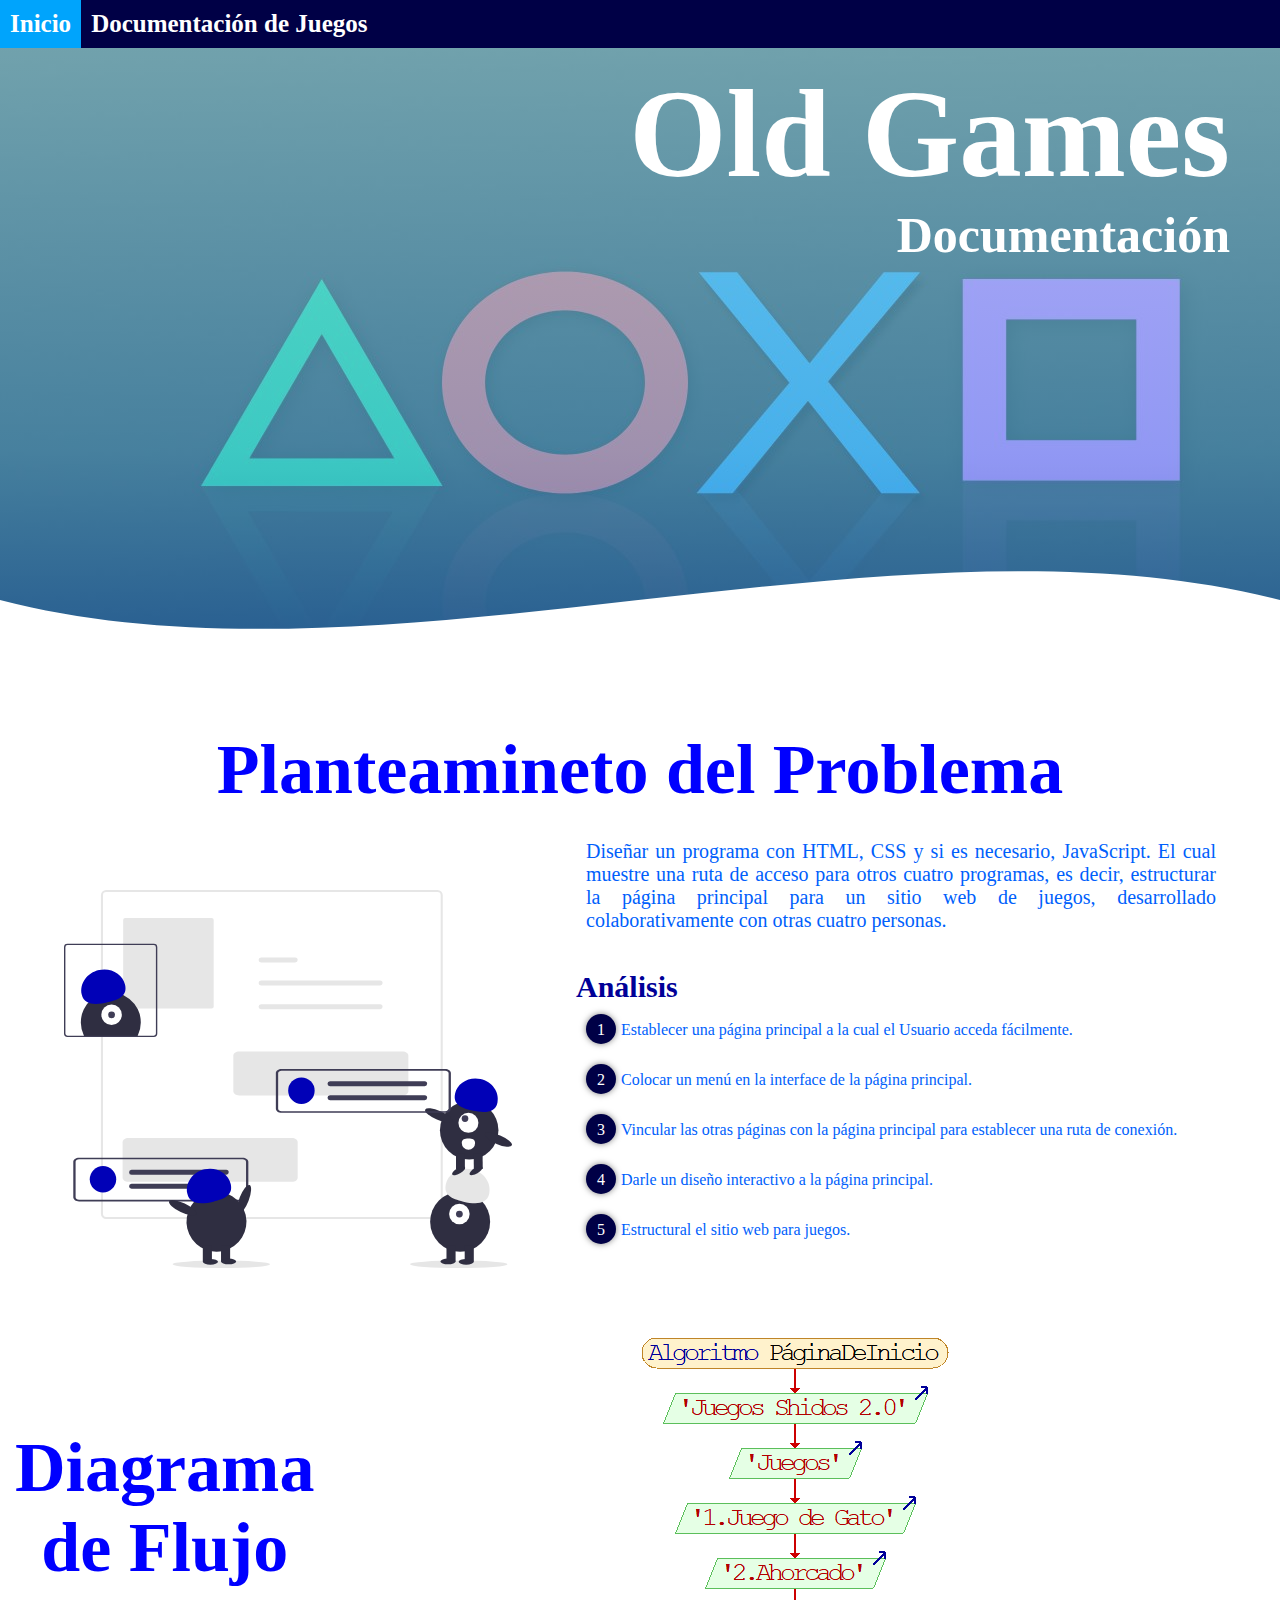
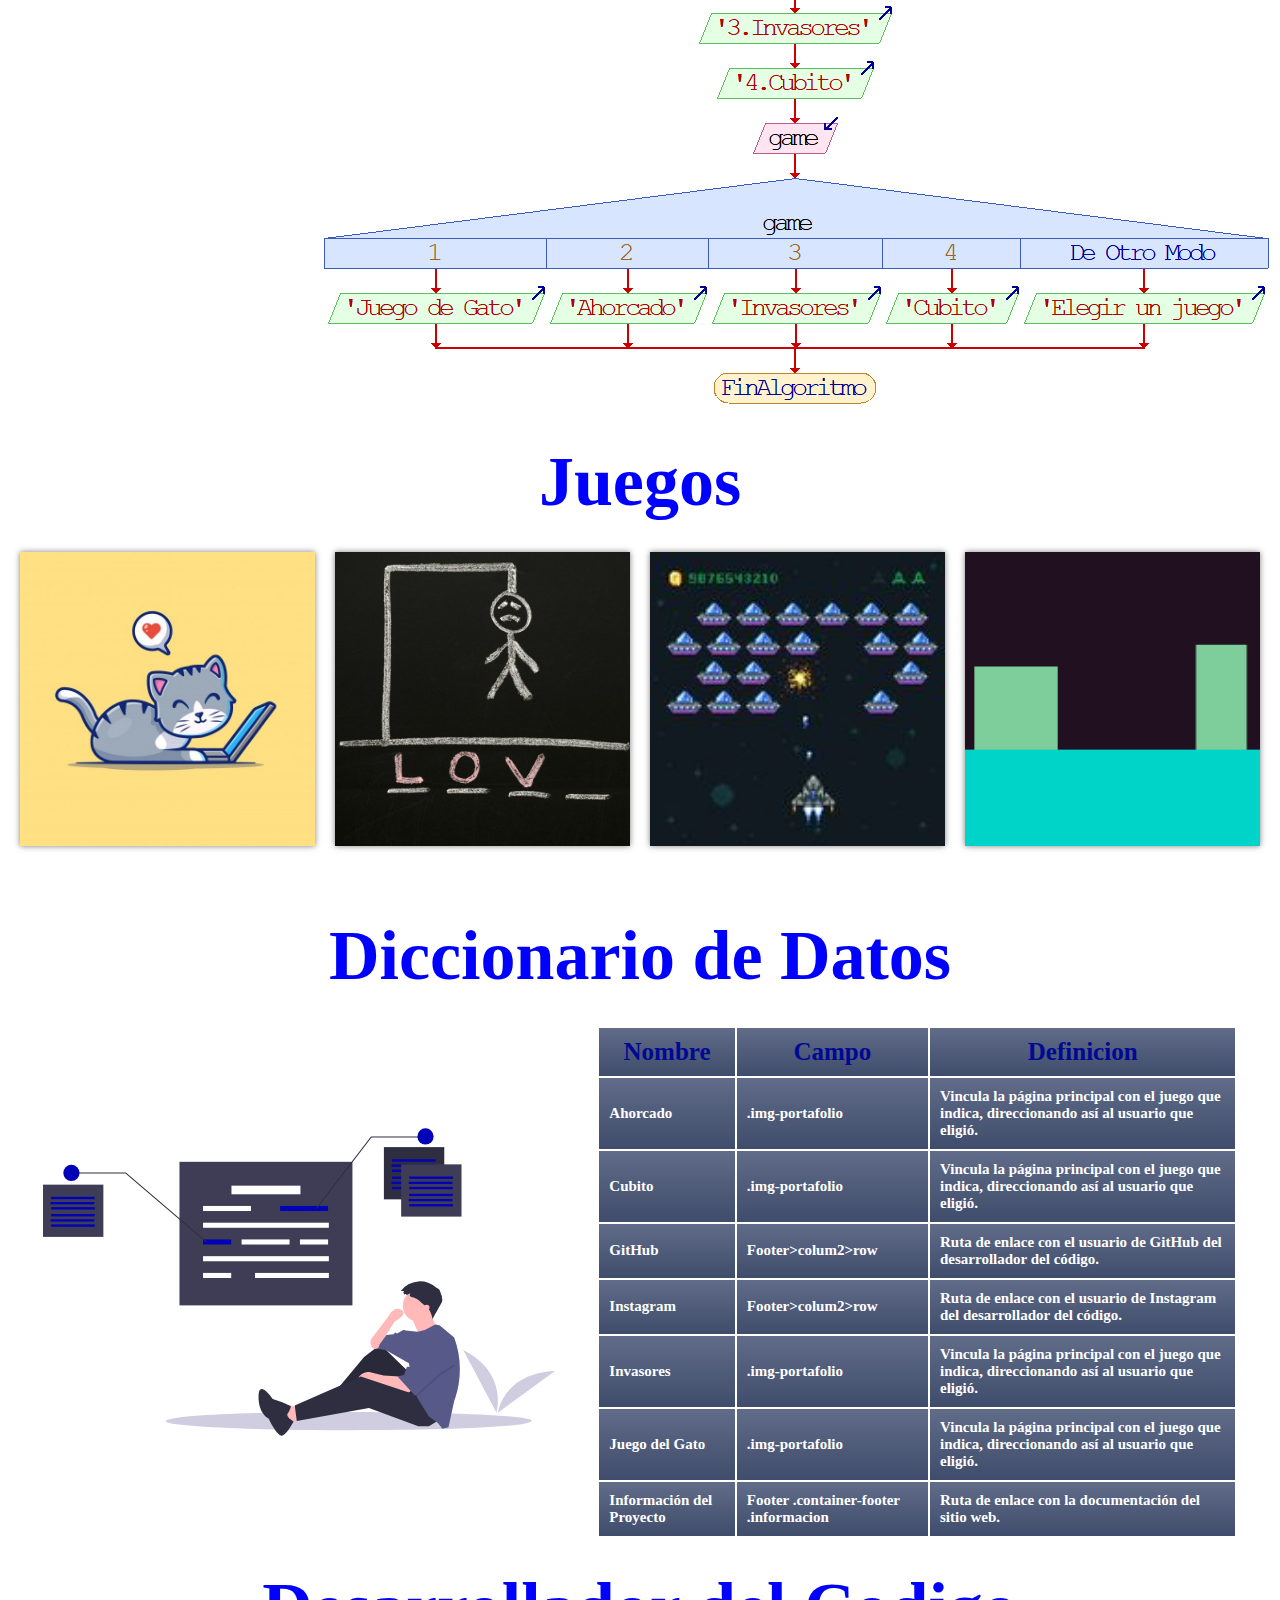
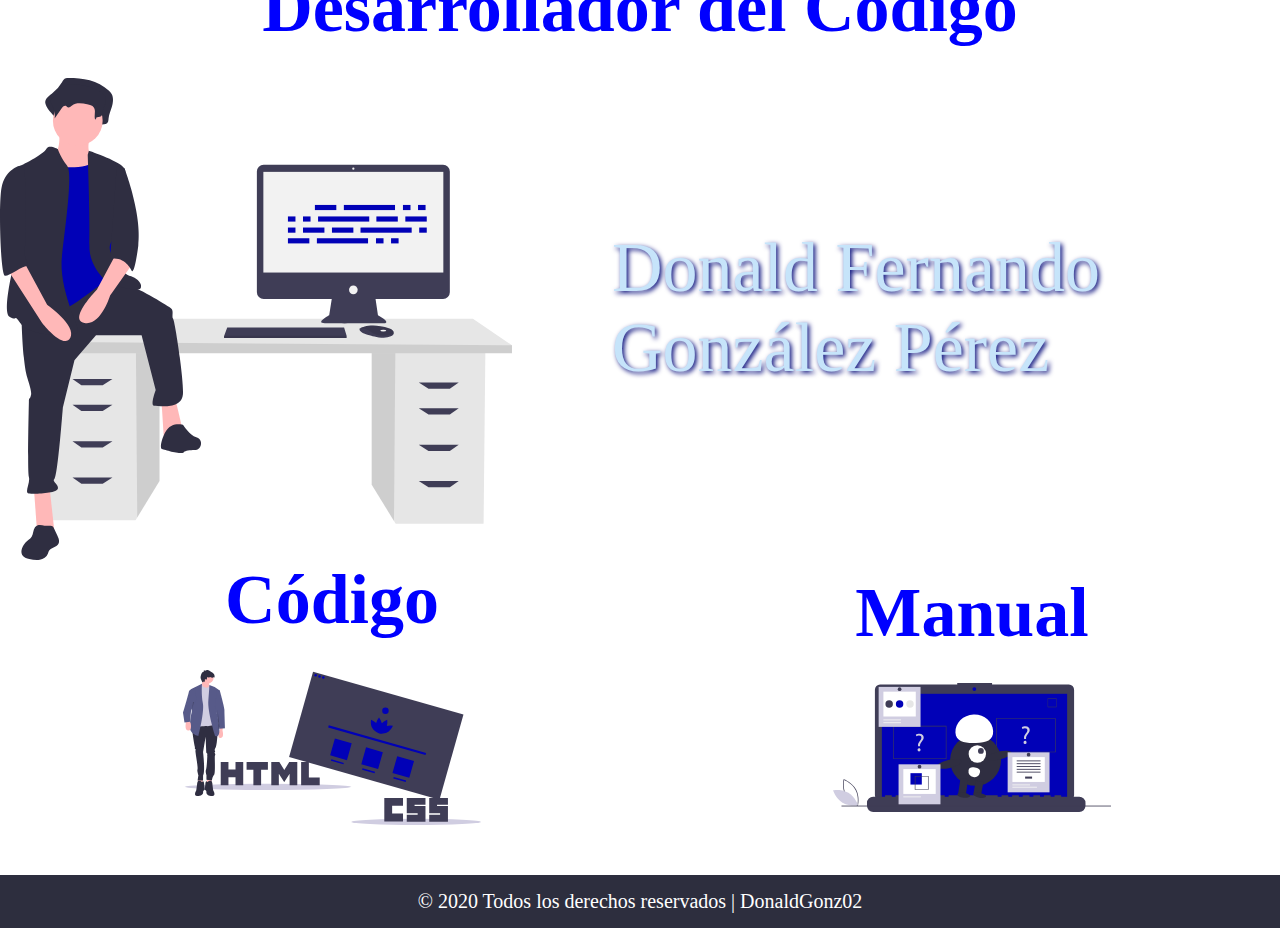
<file: dongon/Documentación/Documentacion.html>
<!DOCTYPE html>
<html lang="es">
<head>
    <meta charset="UTF-8">
    <meta name="viewport" content="width=device-width, initial-scale=1.0">
    <title>Documentación</title>
<!--insertar el favicon, icono de la pestaña-->
<link rel="shortcut icon" href="favicon.png" type="image/x-icon">
<link rel="stylesheet" href="documentación.css">
</head>
<body>
    <!--Encabezado de la pagina-->
    <header>
        <ul>
            <li><a href="file:///C:/laragon/www/Proj-Team/dongon/indexHP.html">Inicio</a></li>
            <li class="dropdown">
              <a href="" class="dropbtn">Documentación de Juegos</a>
              <div class="dropdown-content">
                <a href="file:///C:/laragon/www/Proj-Team/brajac/Docu/index.html">Juego del Gato</a>
                <a href="file:///C:/laragon/www/Proj-Team/lilper/docext/documentacion.html">Ahorcado</a>
                <a href="file:///C:/laragon/www/Proj-Team/vincam/documentacion/index.htm">Invasores</a>
                <a href="file:///C:/laragon/www/Proj-Team/micher/Documentación/Doc.html">Mi Cubito</a>
              </div>
            </li>
          </ul>
        <section class="textos-header">

            <h1>Old Games</h1>
            <h2>Documentación</h2>
        </section>
        <!-- Onda SVG Generated by https://smooth.ie/blogs/news/svg-wavey-transitions-between-sections -->
        <div class= "wave" style="height: 150px; overflow: hidden;" ><svg viewBox="0 0 500 150" preserveAspectRatio="none" style="height: 100%; width: 100%;"><path d="M0.00,49.98 C149.99,150.00 349.20,-49.98 500.00,49.98 L500.00,150.00 L0.00,150.00 Z" style="stroke: none; fill:white;"></path></svg></div>
    </header>
    <Main>
        <section class="contenedorInfo"><!--contenedor sobre-nosotros-->
            <h2 class="titulo">Planteamineto del Problema</h2> 
                <!--Panel de Informacion-->
            <div class= "cont-info"> <!--contenedor-sobre-nosotros-->
                <img src="Colab.svg" alt="" class="img-Analisis"> 
                <div class="contenido-texto">
                    <p class="Principal">Diseñar un programa con HTML, CSS y si es necesario, JavaScript. El cual muestre una ruta de acceso para otros cuatro programas, es decir, estructurar la página principal para un sitio web de juegos, desarrollado colaborativamente con otras cuatro personas.</p>
                <br>
                  <h3>Análisis</h3>
                     <p> <span>1</span>Establecer una página principal a la cual el Usuario acceda fácilmente.</p>
                     <p> <span>2</span>Colocar un menú en la interface de la página principal.</p>
                     <p> <span>3</span>Vincular las otras páginas con la página principal para establecer una ruta de conexión.</p>
                     <p> <span>4</span>Darle un diseño interactivo a la página principal.</p>
                     <p> <span>5</span>Estructural el sitio web para juegos.</p>
                </div>
           </div>
        </section>
        <section> 
            <div class="cont-info">
                <div class="Diagrama">
                    <h2 class="titulo">Diagrama de Flujo</h2>
                </div> 
                <div class="DiagramA">
                    <img src="homePage.png" alt="">  
                </div>                
            </div>
        </section>
        <section class="panel"> <!--portafolio-->
            <h2 class="titulo">Juegos</h2>
                <div class="galeria"><!--galeria port-->
                <!--Panel de juegos-->
                    <!--Juegos> cambiar Img. por el del juego correspondiente.-->
                    <div class="img-portafolio"> <!--imagen-port-->
                        <img src="Juego del Gato.jpeg" alt="" srcset="">
                        <!--Hover. img de cursor-->   
                        <a href="file:///C:/laragon/www/Proj-Team/brajac/Docu/index.html">
                        <div class="hover-galeria">
                            <img src="joysrick.png" alt="" srcset="">
                            <p>Juego del Gato</p>
                        </div>
                        </a>
                    </div>
                    <div class="img-portafolio"> <!--imagen-port-->
                        <img src="Ahorcado.jpeg" alt="" srcset="">
                        <!--Hover. img de cursor-->   
                        <a href="file:///C:/laragon/www/Proj-Team/lilper/docext/documentacion.html">
                        <div class="hover-galeria">
                            <img src="joysrick.png" alt="" srcset="">
                            <p>Ahorcado</p>
                        </div>
                        </a>
                    </div>
                    <div class="img-portafolio"> <!--imagen-port-->
                        <img src="Invasores.jpeg" alt="" srcset="">
                        <!--Hover. img de cursor-->   
                        <a href="file:///C:/laragon/www/Proj-Team/vincam/documentacion/index.htm"> 
                        <div class="hover-galeria">
                            <img src="joysrick.png" alt="" srcset="">
                            <p>Invasores</p>
                        </div>
                        </a>
                    </div>
                    <div class="img-portafolio"> <!--imagen-port-->
                        <img src="Cubito.PNG" alt="" srcset="">
                        <!--Hover. img de cursor-->   
                        <a href="file:///C:/laragon/www/Proj-Team/micher/Documentación/Doc.html">
                        <div class="hover-galeria">
                            <img src="joysrick.png" alt="" srcset="">
                            <p>Mi Cubito</p>
                        </div>
                        </a>
                    </div>
                </div>   
            </div>
        </section>
        <section>
            <h2 class="titulo">Diccionario de Datos</h2>
            <div class="cont-diccionario">
                <img src="Dicionario.svg" alt=""  class="img-Diccionario">
                <div class="Diccionario">
                    <table>
                        <tr>
                          <th>Nombre</th>
                          <th>Campo</th> 
                          <th>Definicion</th>
                        </tr>
                        <tr>
                          <td>Ahorcado</td>
                          <td>.img-portafolio</td>
                          <td>Vincula la página principal con el juego que indica, direccionando así al usuario que eligió.</td>
                        </tr>
                        <tr>
                          <td>Cubito</td>
                          <td>.img-portafolio</td>
                          <td>Vincula la página principal con el juego que indica, direccionando así al usuario que eligió.</td>
                        </tr>
                        <tr>
                          <td>GitHub</td>
                          <td>Footer>colum2>row</td>
                          <td>Ruta de enlace con el usuario de GitHub del desarrollador del código.</td>
                        </tr>
                        <tr>
                            <td>Instagram</td>
                            <td>Footer>colum2>row</td>
                            <td>Ruta de enlace con el usuario de Instagram del desarrollador del código.</td>
                        </tr>
                        <tr>
                            <td>Invasores</td>
                            <td>.img-portafolio</td>
                            <td>Vincula la página principal con el juego que indica, direccionando así al usuario que eligió.</td>
                        </tr>
                        <tr>
                            <td>Juego del Gato</td>
                            <td>.img-portafolio</td>
                            <td>Vincula la página principal con el juego que indica, direccionando así al usuario que eligió.</td>
                        </tr>
                        <tr>
                            <td>Información del Proyecto</td>
                            <td>Footer .container-footer .informacion </td>
                            <td>Ruta de enlace con la documentación del sitio web.</td>
                        </tr>
                      </table>
                </div>                
            </div>
        </section>
        <section> 
            <h2 class="titulo">Desarrollador del Codigo</h2>
            <div class="cont-autor">
                <img src="Autor.svg" alt="" class="img-autor">  
                <div class="Desarrollador">
                    <p>Donald Fernando González Pérez</p>
                </div>              
            </div>
        </section>
        <section> 
            <div class="cont-último">
                <div class="cont-Codigo">
                    <h2 class="titulo">Código</h2>
                    <a href="https://github.com/DonaldGonz02/Proj-Team" target="_blank" rel="noopener noreferrer"><img src="Codigo.svg" alt="" class="img-codigo">   </a>        
                </div>
                <div class="cont-Manual">
                    <h2 class="titulo">Manual</h2>
                    <a href="Manual de Usuario.pdf" target="_blank"><img src="Manual.svg" alt="" class="img-codigo">   </a>      
               </div>
            </div>
        </section>
    </Main>
    <footer>
        <div class="container-footer">
            <div class="footer">
                <div class="copyright">

                  <p>  &copy;  2020 Todos los derechos reservados | DonaldGonz02
                </div>
            </div>
        </div>
    </footer>
</body>
</html>
</file>
<file: micher/estilos.css>
body {
    background-color:  rgb(0, 211, 200);
}
h1 {
    text-align: center;
    color: rgb(22, 26, 0);
}
#Playagain {
    width: 300px;
    height: 30px;
    background-color: rgb(0, 158, 79);
}

p {
    color: rgb(1, 37, 34);
}

#Volver {
    width: 300px;
    height: 30px;
    background-color: rgb(0, 158, 79);
}
footer{
    width: 100%;
    background: linear-gradient(rgba(17, 3, 26, 0.925), rgba(136, 255, 0, 0.5));
    color: white;
}
.container-footer-all{
    width: 100%;
    max-width: 1200px;
    margin: auto;
    padding: 10px;
}
.container-body{
    display: flex;
    justify-content: space-between;
}
.colum1{
    max-width: 400px;
}
.colum1 h3{
    font-size: 22px;
}
.colum1 p{
    font-size: 14px;
    color: #c7c7c7;
    margin-top: 20px;
}
.colum2{
    max-width: 400px;
}
.colum2 h3{
    font-size: 22px;
}
.row{
    margin-top: 20px;
    display: flex;
}
.row img{
    width: 36px;
    height: 36px;
}
.row label{
    margin-top: 10px;
    margin-left: 10px;
    color: #c7c7c7;
}
.row a{
    margin-top: 10px;
    margin-left: 10px;
    color: #c7c7c7;
}
.colum3{
    max-width: 400px;
}
.colum3 h3{
    font-size: 22px;
}
.row2{
    margin-top: 20px;
    display: flex;
}
.row2 img{
    width: 36px;
    height: 36px;
}
.row2 label{
    margin-top: 10px;
    margin-left: 20px;
    max-width: 150px;
}
.container-footer{
    width: 100%;
    background-color: #0b0625ea;
}
.footer{
    max-width: 100%;
    margin: auto;
    display: flex;
    justify-content: space-between;
    padding: 10px;
}
.copyright{
    color: #c7c7c7;
}
.copyright a{
    text-decoration: none;
    color: #c7c7c7;
    font-weight: bold;
}
.información a{
    text-decoration: none;
    color: #c7c7c7;
}
</file>
<file: vincam/estilos.css>
.pantalla {
    width: 600px;
    margin: 0 auto;
    background: "imagenes/switch.jpg"
}
h1 {
    text-align: center;
    color: rgb(47, 245, 228);
}
#Playagain {
    width: 300px;
    height: 30px;
    background-color: blue;
}

#miCanvas {
    border: groove 2px red;
    background: black;
    box-shadow: 10px 10px 10px #888888;
}
p {
    color: rgb(0, 255, 24);
}

#Volver {
    width: 300px;
    height: 30px;
}
footer{
    width: 100%;
    background: linear-gradient(rgba(17, 3, 26, 0.925), rgba(161, 132, 179, 0.5));
    color: white;
}
.container-footer-all{
    width: 100%;
    max-width: 1200px;
    margin: auto;
    padding: 40px;
}
.container-body{
    display: flex;
    justify-content: space-between;
}
.colum1{
    max-width: 400px;
}
.colum1 h3{
    font-size: 22px;
}
.colum1 p{
    font-size: 14px;
    color: #c7c7c7;
    margin-top: 20px;
}
.colum2{
    max-width: 400px;
}
.colum2 h3{
    font-size: 22px;
}
.row{
    margin-top: 20px;
    display: flex;
}
.row img{
    width: 36px;
    height: 36px;
}
.row label{
    margin-top: 10px;
    margin-left: 10px;
    color: #c7c7c7;
}
.row a{
    margin-top: 10px;
    margin-left: 10px;
    color: #c7c7c7;
}
.colum3{
    max-width: 400px;
}
.colum3 h3{
    font-size: 22px;
}
.row2{
    margin-top: 20px;
    display: flex;
}
.row2 img{
    width: 36px;
    height: 36px;
}
.row2 label{
    margin-top: 10px;
    margin-left: 20px;
    max-width: 150px;
}
.container-footer{
    width: 100%;
    background-color: #0b0625ea;
}
.footer{
    max-width: 100%;
    margin: auto;
    display: flex;
    justify-content: space-between;
    padding: 20px;
}
.copyright{
    color: #c7c7c7;
}
.copyright a{
    text-decoration: none;
    color: #c7c7c7;
    font-weight: bold;
}
.información a{
    text-decoration: none;
    color: #c7c7c7;
}
</file>
<file: dongon/Styles.css>
/*Estilos Generales*/
*{
    margin: 0;
    padding: 0;
    box-sizing: border-box;
    font-family: 'Times New Roman', Times, serif;
}
/*Cuerpo*/

/*Encabezado*/
header{
    width: 100%;
    height: 700px;
    position: relative;
    /*degradado sobre el wallpaper*/
    background: #0f0c29;  /* fallback for old browsers */
    background: -webkit-linear-gradient(to right, hsla(240, 28%, 19%, 0.61), #302b63b6, #0f0c29b7), url(wallpaper.jpg);;  /* Chrome 10-25, Safari 5.1-6 */
    background: linear-gradient(to right, hsla(240, 28%, 19%, 0.61), #302b63b6, #0f0c29b7),/*imagen para el wallpaper*/ url(wallpaper.jpg); /* W3C, IE 10+/ Edge, Firefox 16+, Chrome 26+, Opera 12+, Safari 7+ */
    background-size: cover;
    background-attachment: fixed;
    position: relative;
}
nav{
    text-align: right;
    padding: 30px 50px 0 0;
    font-size: 25px;
}
nav >a{
    color: white;
    font-weight: 300px;
    text-decoration: none;
    margin-right: 15px;
}
nav >a:hover{
    text-decoration: underline;
}

header .textos-header{
    display: flex;
    height:300px;
    width: 100%;
    align-items: center;
    justify-content: center;
    /*para separar los campos de texto*/
    flex-direction: column;
    text-align: center;
}

.textos-header h1{
    font-size: 250px;
    color: #C0FDFF;
    padding: 0 0 0 0;
}
.textos-header h2{
    font-size: 70px;
    font-weight: 300;
    color: #E9FEFC;
    padding: 0 0 0 0;
}
    /*Efecto Swuipe*/
.wave{
    position: absolute;
    bottom: 0;
    width: 100%;
    
}

/*panel de juegos*/
.Panel{
    background: #5433FF;  /* fallback for old browsers */
    background: -webkit-linear-gradient(to top, #A5FECB, #20BDFF, #5433FF);  /* Chrome 10-25, Safari 5.1-6 */
    background: linear-gradient(to top, #A5FECB, #20BDFF, #5433FF); /* W3C, IE 10+/ Edge, Firefox 16+, Chrome 26+, Opera 12+, Safari 7+ */
    padding: 0 0 60px 0;
}
.contenedor> a{
    padding: 60 px 0;
    width: 90%;
    max-width: 1000px;
    margin: auto;
    /*evitar desbordes*/
    overflow: hidden;
}

.title{
    color:#FFFFFF  ;
    text-shadow:2px 2px 5px #75E8FF;
    font-size: 150px;
    text-align: center;
    margin-bottom: 50px;
}
.galeria{
    display: flex;
    justify-content: space-evenly;
    flex-wrap: wrap
}
.img-portafolio{
    width: 23%;
    margin-bottom: 10px;
    overflow: hidden;
    position: relative;
    cursor: pointer;
    box-shadow: 0 0 6px rgba(0, 0, 0, .5)
}
.img-portafolio > img{
    width: 100%;
    height: 100%;
    object-fit: cover;
    display: block;
}
.img-portafolio> a{
    text-decoration: none;
}

.hover-bloque{
    position: absolute;
    width: 100%;
    height: 100%;
   /*joysrinck*/
    top: 0;
    transform: scale(0);
    background: #56CCF2;  /* fallback for old browsers */
    background: -webkit-linear-gradient(to bottom, rgba(47, 129, 237, 0.705), rgba(86, 203, 242, 0.705));  /* Chrome 10-25, Safari 5.1-6 */
    background: linear-gradient(to bottom, rgba(47, 129, 237, 0.705), rgba(86, 203, 242, 0.705)); /* W3C, IE 10+/ Edge, Firefox 16+, Chrome 26+, Opera 12+, Safari 7+ */

    transition: transform .6s;
    display: flex;
    justify-content: center;
    align-items: center;
    flex-direction: column;
}

.hover-bloque img{
    width: 125px;
}

.hover-bloque p{
    color: #000000;
    font-size: 25px;
    font-weight: 900;

}
.img-portafolio:hover .hover-bloque{
    transform: scale(1);
} 

/*footer*/
footer{
    width: 100%;
    background: #0575E6;  /* fallback for old browsers */
    background: -webkit-linear-gradient(to bottom, #021B79, #0575E6);  /* Chrome 10-25, Safari 5.1-6 */
    background: linear-gradient(to bottom, #021B79, #0575E6); /* W3C, IE 10+/ Edge, Firefox 16+, Chrome 26+, Opera 12+, Safari 7+ */
    color: white;
}
.container-footer-all{
    width: 100%;
    max-width: 1200px;
    margin: auto;
    padding: 20px 0 10px 0 ;
}
.container-body{
    display: flex;
    justify-content: space-between;
}
.colum1{
    max-width: 400px;
}
.colum1 h3{
    font-size: 22px;
}
.colum1 p{
    font-size: 14px;
    color: #c7c7c7;
    margin-top: 20px;
}
.colum2{
    max-width: 400px;
}
.colum2 h3{
    font-size: 22px;
}
.row{
    margin-top: 20px;
    display: flex;
}
.row img{
    width: 36px;
    height: 36px;
}
.row label{
    margin-top: 10px;
    margin-left: 10px;
    color: #c7c7c7;
}
.row a{
    margin-top: 10px;
    margin-left: 10px;
    color: #c7c7c7;
    text-decoration: none;
}
.colum3{
    max-width: 400px;
}
.colum3 h3{
    font-size: 22px;
}
.row2{
    margin-top: 20px;
    display: flex;
}
.row2>a{
    text-decoration: none;
}
.row2 img{
    width: 36px;
    height: 36px;
}
.row2 label{
    margin-top: 10px;
    margin-left: 20px;
    max-width: 150px;
}
.container-footer{
    width: 100%;
    background: #005C97;  /* fallback for old browsers */
    background: -webkit-linear-gradient(to bottom, #363795, #005C97);  /* Chrome 10-25, Safari 5.1-6 */
    background: linear-gradient(to bottom, #363795, #005C97); /* W3C, IE 10+/ Edge, Firefox 16+, Chrome 26+, Opera 12+, Safari 7+ */
    padding: 10px 0 10px 0;
}
.footer{
    max-width: 100%;
    margin: auto;
    display: flex;
    justify-content: space-between;

}
.copyright{
    color: #FFFFFF;
    font-size: 25px;
    font-weight: 900;
    padding: 0 0 0 20px;
}
.información a{
    font-size: 25px;
    text-decoration: none;
    color: #FFFFFF;
    text-align: center;
    align-items: center;
    justify-content: center;    
    padding: 0 20px 0 0;
}
</file>
<file: lilper/estilos.css>
*{
    margin: 0;
    padding: 0;
    box-sizing: border-box;
    
} 

body{
    
    background: radial-gradient( rgba(141, 93, 37, 0.925) ,  rgba(233, 93, 11, 0.445));
   
}

h1{
    text-align: center;
    color: rgb(65, 19, 5);
    font-size: 5em;
    text-transform: uppercase;
    font-family: Cooper Black;
    font-weight: bold;
    color: rgb(243, 238, 233);
    text-shadow:    1px 1px 1px #919191,
                    1px 2px 1px #919191,
                    1px 5px 1px #919191,
                    1px 6px 1px #919191,
                    1px 7px 1px #919191,
                    1px 8px 1px #919191,
                    1px 9px 1px #919191,
                    2px 2px 5px rgb(254, 255, 255),
                    1px 10px 6px rgba(16, 16, 16, 0.4),
                    1px 10px 10px rgba(16, 16, 16, 0.5),
                    1px 15px 25px rgba(16, 16, 16, 0.5),
                    1px 20px 40px rgba(16, 16, 16, 0.5);
    
    
}


#pantalla{
    border: groove 10px rgba(129, 41, 34, 0.945);
    background-image: url("https://i.pinimg.com/564x/46/cc/28/46cc28915ac4c7ec768f9ff94cf978e4.jpg");
    background-size: auto;
    box-shadow:5px 7px 10px ;  
    border-radius: 2px;
    padding-left: 0;
    padding-right: 0;
    margin: 1% auto;
    margin-left: auto;
    margin-right: auto;
    display: block;
   
}
#boton{
    position:relative;
    text-align:center;
    padding:3px;
    width:180px;
    font-family: Impact, Haettenschweiler, 'Arial Narrow Bold', sans-serif;
    font-weight:100px;
    border:5px rgb(219, 99, 29);
    font-size:15px;
    letter-spacing:7px;
    border-radius:50px;
    color:rgb(219, 99, 29);
    transition:1.5s;
    box-shadow:5px 7px 10px ;
    margin: -35px -65px; 
    top:50%; 
    left:48%;
    
}
#boton:hover{ 
    box-shadow:0 5px 50px 0 rgb(163, 108, 44) inset, 0 5px 50px 0 rgb(166, 121, 224) , 0 5px 50px 0 rgb(121, 167, 78) inset, 0 5px 50px 0 #45B0A7 ;
    
    text-shadow:0 5px 50px 0 rgb(167, 116, 214) ,0 5px 50px 0 rgb(190, 117, 98) ;
}

#prin{
    background: linear-gradient(rgba(206, 97, 93, 0.925), rgba(216, 196, 16, 0.5));
    border-radius: 5px;
    display: table;
    font-weight: bold;
    padding: 10px 20px;
    margin: 3% auto;
    font-family: Exotc350 Bd BT;


}
    
#prin:hover{
    background-color: rgba(131, 185, 216, 0.664);
    font-size: 22px;
    border: groove 4px rgba(230, 125, 125, 0.897);
}
    

footer{
    width: 100%;
    background: linear-gradient(rgba(104, 44, 10, 0.925), rgba(145, 60, 11, 0.5));
    color: white;
}
.container-footer-all{
    width: 100%;
    max-width: 1200px;
    margin: auto;
    padding: 40px;
}
.container-body{
    display: flex;
    justify-content: space-between;
}
.colum1{
    max-width: 400px;
}
.colum1 h3{
    font-size: 22px;
}
.colum1 p{
    font-size: 14px;
    color: #c7c7c7;
    margin-top: 20px;
}
.colum2{
    max-width: 400px;
}
.colum2 h3{
    font-size: 22px;
}
.row{
    margin-top: 20px;
    display: flex;
}
.row img{
    width: 36px;
    height: 36px;
}
.row label{
    margin-top: 10px;
    margin-left: 10px;
    color: #c7c7c7;
}
.row a{
    margin-top: 10px;
    margin-left: 10px;
    color: #c7c7c7;
}
.colum3{
    max-width: 400px;
}
.colum3 h3{
    font-size: 22px;
}
.row2{
    margin-top: 20px;
    display: flex;
}
.row2 img{
    width: 36px;
    height: 36px;
}
.row2 label{
    margin-top: 10px;
    margin-left: 20px;
    max-width: 150px;
}
.container-footer{
    width: 100%;
    background-color: #0a0501d8;
}
.footer{
    max-width: 100%;
    margin: auto;
    display: flex;
    justify-content: space-between;
    padding: 20px;
}
.copyright{
    color: #c7c7c7;
}
.copyright a{
    text-decoration: none;
    color: #c7c7c7;
    font-weight: bold;
}
.información a{
    text-decoration: none;
    color: #c7c7c7;
}
</file>
<file: dongon/Documentación/documentación.css>
/*estilos generales*/
*{
    margin:0;
    padding: 0;
    box-sizing: border-box;
}
body{
    font-family: 'open sans'; 
}

/*Header*/ 
 header{
     width: 100%;
     height: 700px;
     /*degradado sobre el wallpaper*/
     /*background: #000046;  /* fallback for old browsers */
     /*background: -webkit-linear-gradient(to bottom, rgba(28, 181, 224, 0.61), #000046b0), url(fondo.jpg);  /* Chrome 10-25, Safari 5.1-6 */
     /*background: linear-gradient(to bottom, rgba(28, 181, 224, 0.61), #000046b0), url(fondo.jpg); /* W3C, IE 10+/ Edge, Firefox 16+, Chrome 26+, Opera 12+, Safari 7+ */
    background: #9CECFB;  /* fallback for old browsers */
    background: -webkit-linear-gradient(to top, rgba(0, 81, 212, 0.6), rgba(101, 198, 247, 0.6), rgba(156, 237, 251, 0.6)), url(fondo.jpg);  /* Chrome 10-25, Safari 5.1-6 */
    background: linear-gradient(to top,  rgba(0, 81, 212, 0.6), rgba(101, 198, 247, 0.6), rgba(156, 237, 251, 0.6)), url(fondo.jpg); /* W3C, IE 10+/ Edge, Firefox 16+, Chrome 26+, Opera 12+, Safari 7+ */
     background-size: cover;
     background-attachment: fixed;
     position: relative;
 }

ul{
    list-style-type: none;
    margin: 0;
    padding: 0;
    overflow: hidden;
    background-color:#000046;

}

li{
    /*derecha*/
    float: left;
}

li a, .dropbtn{
    display: inline-block;
    color: white;
    text-align: center;
    padding: 10px 10px;
    text-decoration: none;
    font-size: 25px;
    font-weight: 900;
}

li a:hover, .dropdown:hover .dropbtn{
    background-color: #00A4FC ;
}

li.dropdown{
    display: inline-block;
}

.dropdown-content{
    display: none;
    position: absolute;
    background-color:#000046d3 ;
    min-width: 160px;
    box-shadow: 0px 8px 16px 0px rgba(0, 0, 0, 0.4);
    z-index: 1;
    font-weight: 900;
}

.dropdown-content a{
    color: rgb(28, 181, 224);
    padding: 12px 16px;
    text-decoration: none;
    display: block;
    text-align: right;
    font-weight: 900;
}

.dropdown-content a:hover{
    color: white;
    background-color: #00A4FC;
}    
.dropdown:hover .dropdown-content{
    display: block;
}
/*efecto tipon Swipe*/
.wave{
    position: absolute;
    bottom: 0;
    width: 100%;
}

header .textos-header{
    display: flex;
    height: 500px;
    width: 100%;
    /*align-items: left;
    justify-content: center;
    /*para separar los textos del header:*/
    flex-direction: column;
    text-align: right;
    padding: 15px 50px 0 0;
}

.textos-header h1{
    font-size: 125px;
    color: white;
}

.textos-header h2{
    font-size: 50px;
    font-weight: 600;
    color: white;
}

/*Info de  la Documentacion*/
main .contenedorInfo{
    padding: 30px 0 60px 0;
}

.titulo{
    color: blue;
    font-size: 70px;
    font-weight: 900;
    text-align: center;
    margin-bottom: 30px;
}
.cont-info{
    display: flex;
    justify-content: space-evenly;
    overflow: hidden;
}
.img-Analisis{
    padding: 50px 0 0 0 ;
    width: 35%;
}
.contenido-texto{
    width: 50%;
}
.contenido-texto h3{
    color: #000097;
    font-size: 30px;
    margin-bottom: 10px;
}
.Principal{
    font-size:20px;
}
.contenido-texto p{
    color: #005FFC;
    padding: 0px 0px 20px 10px;
    font-weight: 500;
    text-align: justify;
}
span{
    background: #000046;
    color: #fff;
    border-radius: 50%;
    display: inline-block;
    text-align: center;
    width: 30px;
    height: 30px;
    padding: 7px;
    box-shadow: 0 0 6px 0 rgba(0, 0, 0, .5);
    margin-right: 5px;
}

.Diagrama{
    padding: 100px 0 0 15px;
}
.DiagramA{
    padding: 0 20px 0 0;
}
/*Diccionario de Datos*/
.cont-diccionario{
    display: flex;
    justify-content: space-evenly;
    padding: 0 0 30px 0;
}
.img-Diccionario{
    width: 40%;
}
.Diccionario{
    width: 50%;
}
table, th, td {
    background: #606c88;  /* fallback for old browsers */
    background: -webkit-linear-gradient(to top, #3f4c6b, #606c88);  /* Chrome 10-25, Safari 5.1-6 */
    background: linear-gradient(to top, #3f4c6b, #606c88); /* W3C, IE 10+/ Edge, Firefox 16+, Chrome 26+, Opera 12+, Safari 7+ */
    border: 2px solid white;
    border-collapse: collapse;
  }
th, td {
    padding: 10px;
  }
th{
    color:#000994 ;
    font-size: 25px;
    font-weight: 900;
  }
td{
    color: #ffffff;
    font-size:15px;
    font-weight: 600;
}
/*juegos*/

.panel{
    background: white;
    padding: 0 0 60px 0 ;
}

.contenedor> a{
    padding: 60 px 0 ;
    width: 90%;
    max-width: 1000px;
    margin: auto;
    /*evitar que se salgan los elementos del margen o esconderlos*/
    overflow: hidden;
}   

.galeria {
    display: flex;
    justify-content: space-evenly;
    flex-wrap: wrap;
}

.img-portafolio{
    width: 23%;
    margin-bottom: 10px;
    overflow: hidden;
    position: relative;
    /*cursor: pointer;*/
    box-shadow:0 0 6px rgba(0, 0, 0, .5);
}

.img-portafolio > img{
    width: 100%;
    height: 100%;
    object-fit: cover;
    display: block;
}
.img-portafolio >a{
    text-decoration: none;
}
.hover-galeria{
    position: absolute;
    width: 100%;
    height: 100%;
    top: 0;
    transform: scale(0);
    background: hsla(240, 75%, 22%, 0.7);
    transition: transform .5s;
    display: flex;
    justify-content: center;
    align-items: center;
    flex-direction: column;
}

.hover-galeria img{
    width: 100px;
}

.hover-galeria p{
    color: white;
    font-weight: 600;
}

.img-portafolio:hover .hover-galeria{
   transform: scale(1);
}
/*Autor*/
.cont-autor{
    display: flex; 
    justify-content: space-evenly;    
}
.img-autor{
    width: 40%;
}
.Desarrollador{
    width: 60%;
}
.Desarrollador p{
    font-size: 70px;
    color: #C6E4FA ;
    text-shadow: 2px 2px 5px #000778 ;
    font-weight: 500;
    padding: 150px 0 0 100px;
}
/*Codigo y manual*/
.cont-último{
    display: flex;
    align-items: center;
    justify-content: space-evenly;
}
.cont-Codigo a{
    text-decoration: none;
    display: flex;
    justify-content: space-evenly;
}
.img-codigo{
    width: 45%;
    padding: 0 0 50px 0;
}
.cont-Manual a{
    text-decoration: none;
    display: flex;
    justify-content: space-evenly;
}
.img-Manual{
    width: 45%;
    padding: 0 0 50px 0;
}
/*footer o parteinferior de la página */
footer{
    width: 100%;
}
.container-footer{
    font-size: 20px;
    width: 100%;
    background-color:#2D2E3E;
}
.footer{
    max-width: 100%;
    margin: auto;
    padding: 15px;
}
.copyright p{
    color: #ffffff;
    text-align: center;
}
</file>
